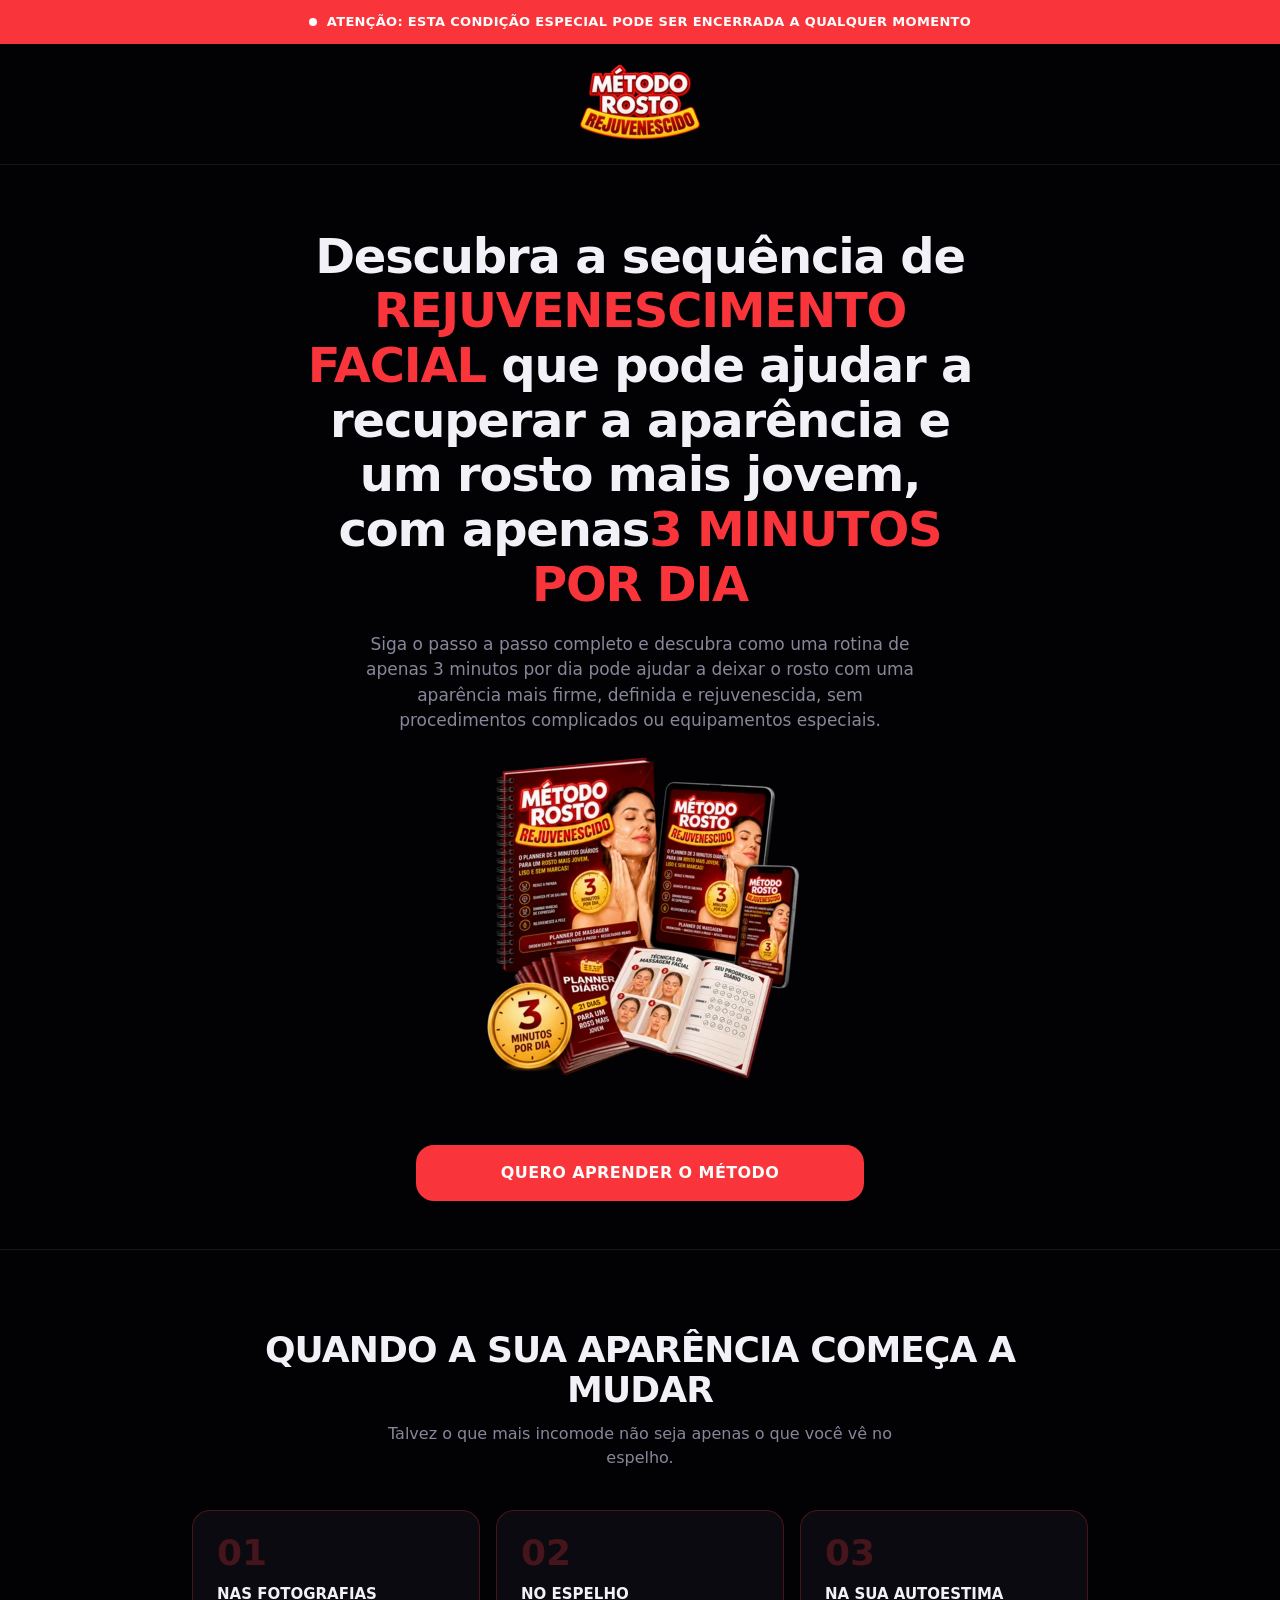
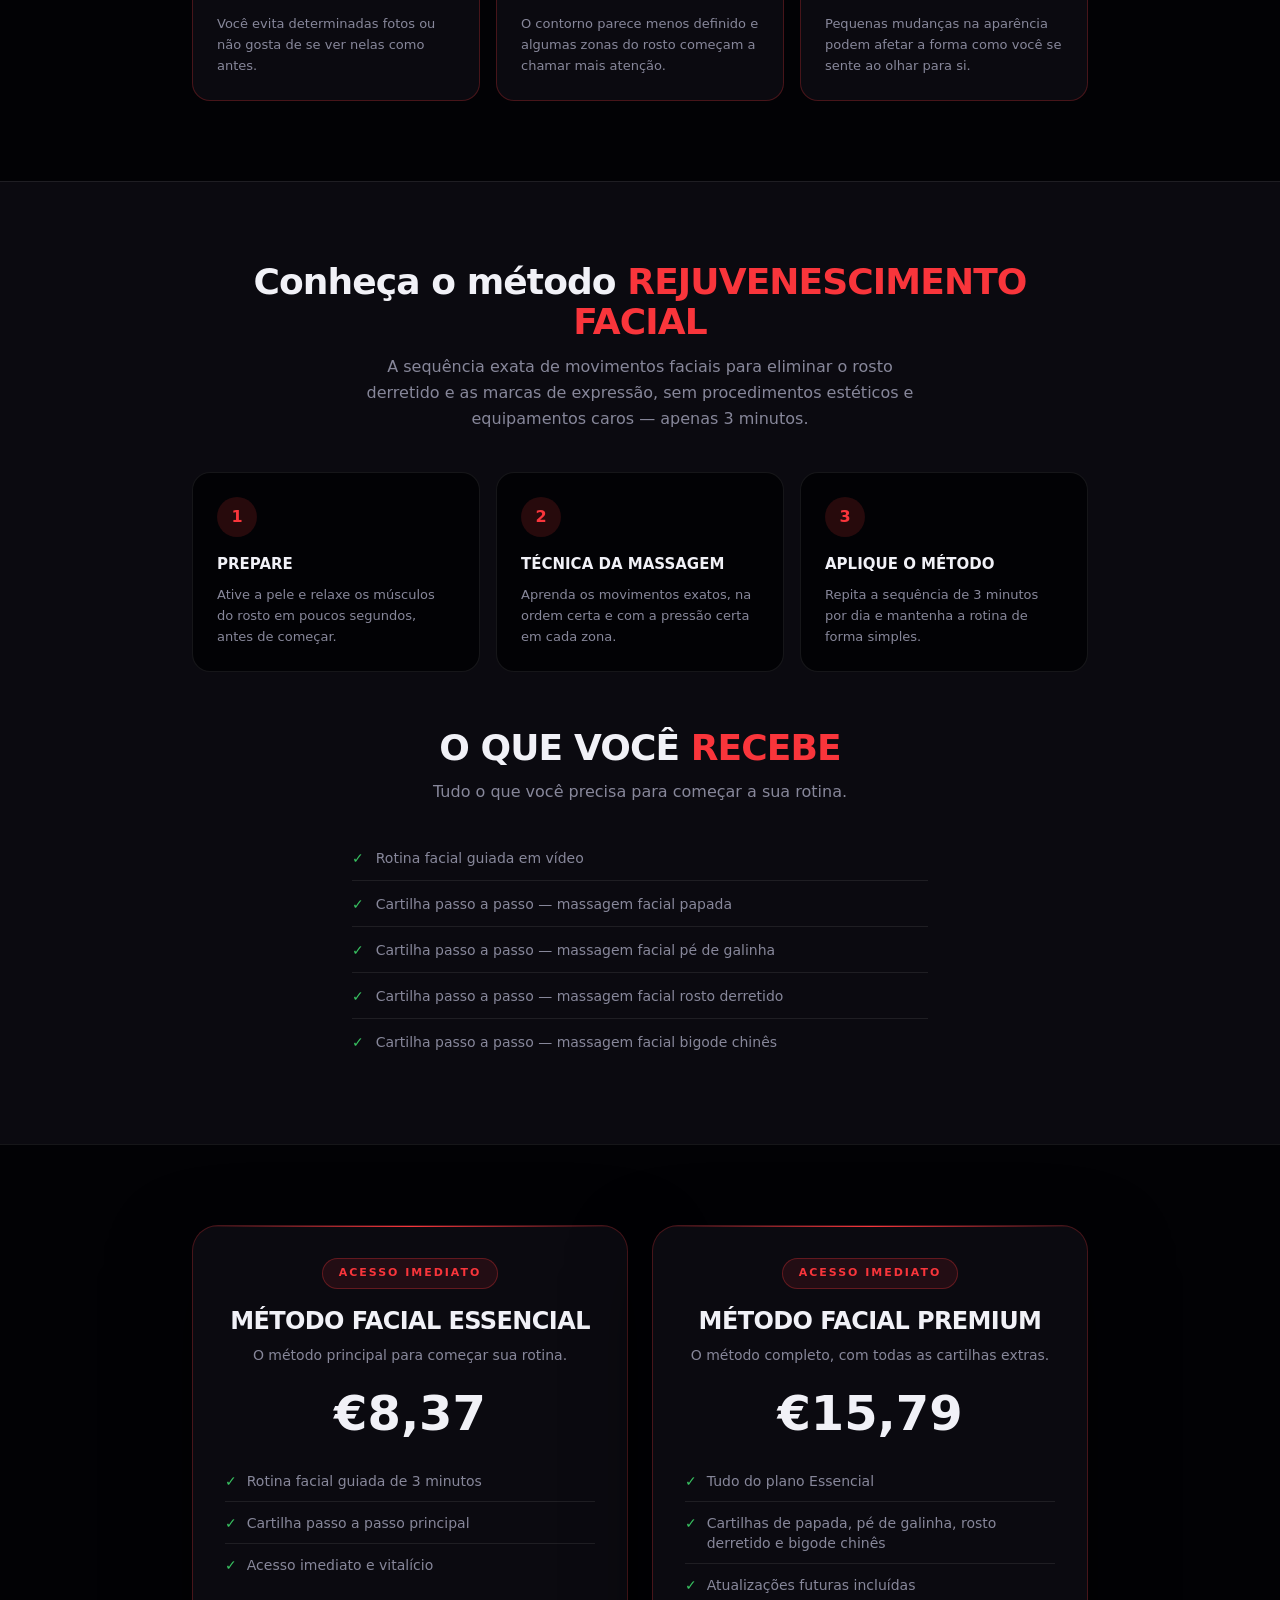
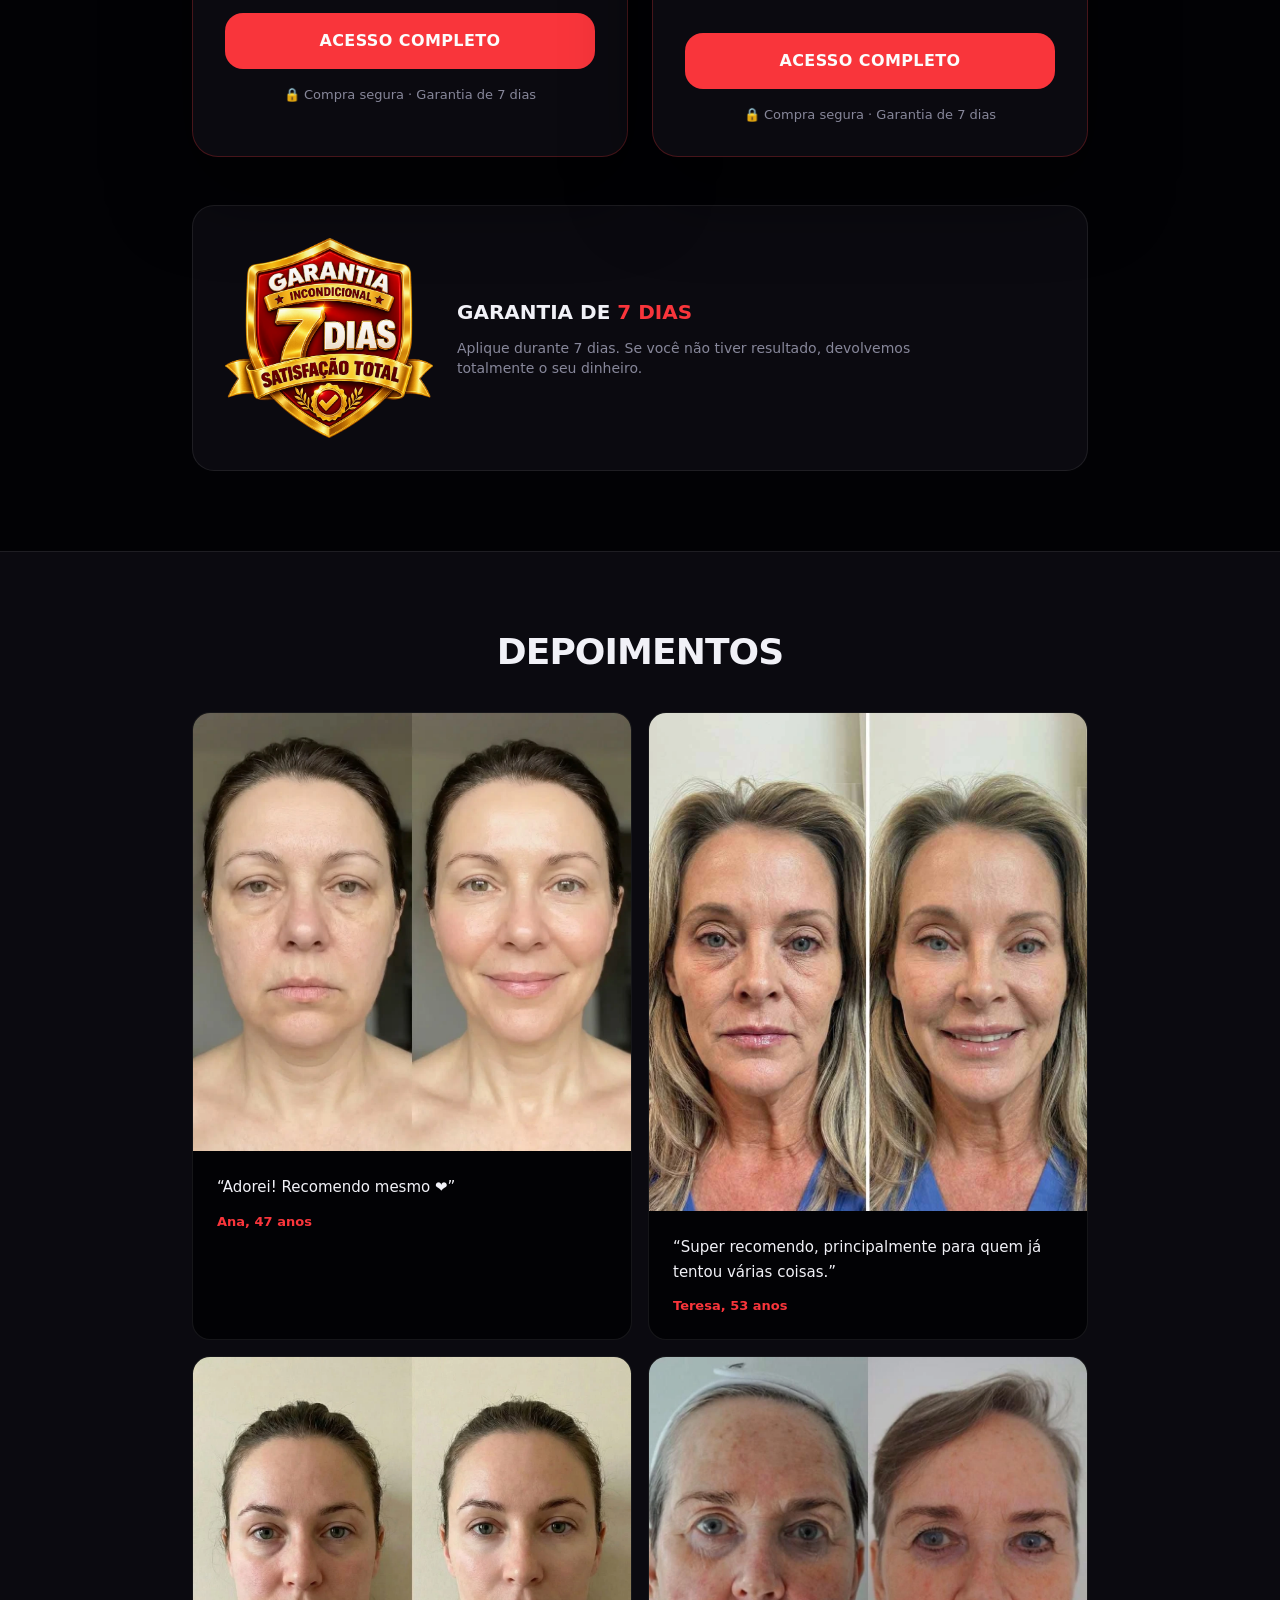
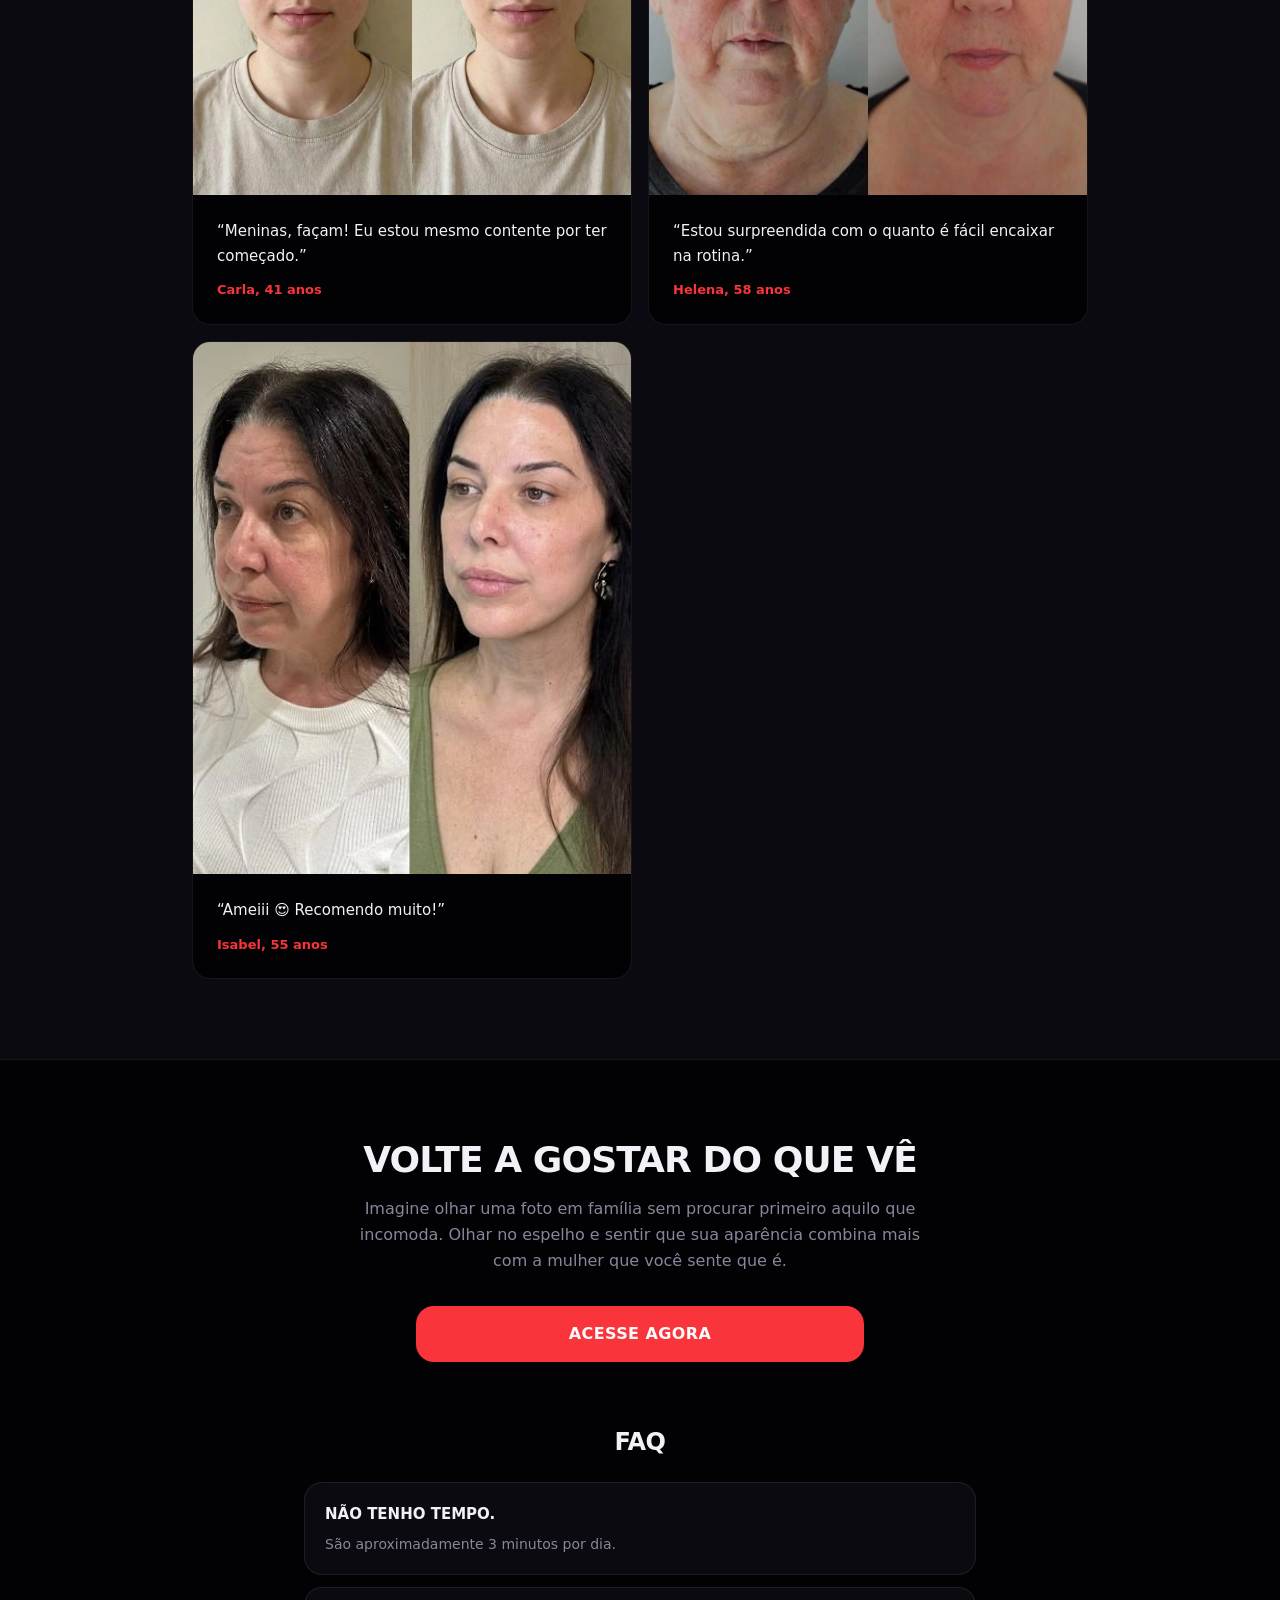
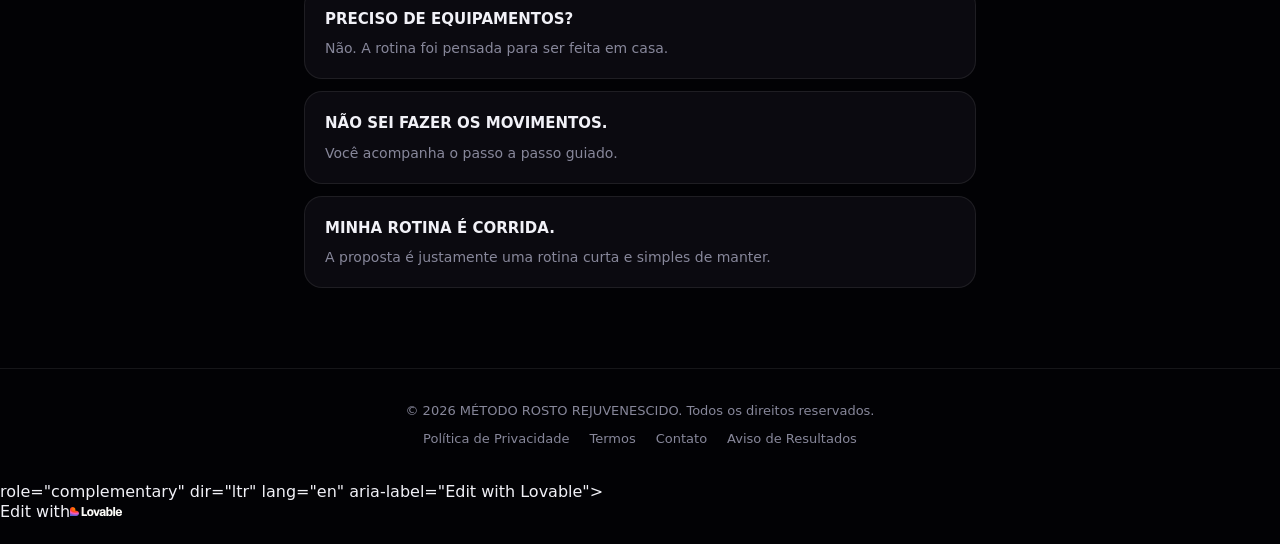
<file: saveweb2zip-com-metodorosto-lovable-app/index(1).html>
<!DOCTYPE html><html lang="pt-PT"><head>
<script type="text/javascript">
    (function(c,l,a,r,i,t,y){
        c[a]=c[a]||function(){(c[a].q=c[a].q||[]).push(arguments)};
        t=l.createElement(r);t.async=1;t.src="https://www.clarity.ms/tag/"+i;
        y=l.getElementsByTagName(r)[0];y.parentNode.insertBefore(t,y);
    })(window, document, "clarity", "script", "yf3fitrw5z");
</script>
<!-- End Google Tag Manager --><meta charset="utf-8">
<!-- Meta Pixel - MétodoRostoJovem -->
<script>
!function(f,b,e,v,n,t,s)
{if(f.fbq)return;n=f.fbq=function(){n.callMethod?
n.callMethod.apply(n,arguments):n.queue.push(arguments)};
if(!f._fbq)f._fbq=n;n.push=n;n.loaded=!0;n.version='2.0';
n.queue=[];t=b.createElement(e);t.async=!0;
t.src=v;s=b.getElementsByTagName(e)[0];
s.parentNode.insertBefore(t,s)}(window, document,'script',
'https://connect.facebook.net/en_US/fbevents.js');

fbq('init', '985013594550295');
fbq('track', 'PageView');
</script>

<noscript>
<img height="1" width="1" style="display:none"
src="https://www.facebook.com/tr?id=985013594550295&ev=PageView&noscript=1"/>
</noscript>
<!-- End Meta Pixel -->


<noscript><img height="1" width="1" style="display:none"
src="https://www.facebook.com/tr?id=985013594550295&ev=PageView&noscript=1"
/></noscript>
<meta name="viewport" content="width=device-width, initial-scale=1">
<link rel="preload" href="fonts/CameraPlainVariable.woff2" as="font" type="font/woff2" crossorigin>
<link rel="preload" href="images/5350560b-36fc-447f-9861-1e069c1ffee8.webp" as="image" type="image/webp" fetchpriority="high">
<style>
	@layer properties{@supports (((-webkit-hyphens:none)) and (not (margin-trim:inline))) or ((-moz-orient:inline) and (not (color:rgb(from red r g b)))){*,:before,:after,::backdrop{--tw-translate-x:0;--tw-translate-y:0;--tw-translate-z:0;--tw-rotate-x:initial;--tw-rotate-y:initial;--tw-rotate-z:initial;--tw-skew-x:initial;--tw-skew-y:initial;--tw-space-y-reverse:0;--tw-space-x-reverse:0;--tw-border-style:solid;--tw-gradient-position:initial;--tw-gradient-from:#0000;--tw-gradient-via:#0000;--tw-gradient-to:#0000;--tw-gradient-stops:initial;--tw-gradient-via-stops:initial;--tw-gradient-from-position:0%;--tw-gradient-via-position:50%;--tw-gradient-to-position:100%;--tw-leading:initial;--tw-font-weight:initial;--tw-tracking:initial;--tw-ordinal:initial;--tw-slashed-zero:initial;--tw-numeric-figure:initial;--tw-numeric-spacing:initial;--tw-numeric-fraction:initial;--tw-shadow:0 0 #0000;--tw-shadow-color:initial;--tw-shadow-alpha:100%;--tw-inset-shadow:0 0 #0000;--tw-inset-shadow-color:initial;--tw-inset-shadow-alpha:100%;--tw-ring-color:initial;--tw-ring-shadow:0 0 #0000;--tw-inset-ring-color:initial;--tw-inset-ring-shadow:0 0 #0000;--tw-ring-inset:initial;--tw-ring-offset-width:0px;--tw-ring-offset-color:#fff;--tw-ring-offset-shadow:0 0 #0000;--tw-outline-style:solid;--tw-duration:initial;--tw-ease:initial;--tw-content:"";--tw-blur:initial;--tw-brightness:initial;--tw-contrast:initial;--tw-grayscale:initial;--tw-hue-rotate:initial;--tw-invert:initial;--tw-opacity:initial;--tw-saturate:initial;--tw-sepia:initial;--tw-drop-shadow:initial;--tw-drop-shadow-color:initial;--tw-drop-shadow-alpha:100%;--tw-drop-shadow-size:initial;--tw-animation-delay:0s;--tw-animation-direction:normal;--tw-animation-duration:initial;--tw-animation-fill-mode:none;--tw-animation-iteration-count:1;--tw-enter-blur:0;--tw-enter-opacity:1;--tw-enter-rotate:0;--tw-enter-scale:1;--tw-enter-translate-x:0;--tw-enter-translate-y:0;--tw-exit-blur:0;--tw-exit-opacity:1;--tw-exit-rotate:0;--tw-exit-scale:1;--tw-exit-translate-x:0;--tw-exit-translate-y:0}}}@layer theme{:root,:host{--font-sans:ui-sans-serif, system-ui, sans-serif, "Apple Color Emoji", "Segoe UI Emoji", "Segoe UI Symbol", "Noto Color Emoji";--font-mono:ui-monospace, SFMono-Regular, Menlo, Monaco, Consolas, "Liberation Mono", "Courier New", monospace;--color-black:#000;--spacing:.25rem;--container-sm:24rem;--container-md:28rem;--container-lg:32rem;--container-xl:36rem;--container-2xl:42rem;--container-3xl:48rem;--container-4xl:56rem;--text-xs:.75rem;--text-xs--line-height:calc(1 / .75);--text-sm:.875rem;--text-sm--line-height:calc(1.25 / .875);--text-base:1rem;--text-base--line-height: 1.5 ;--text-lg:1.125rem;--text-lg--line-height:calc(1.75 / 1.125);--text-xl:1.25rem;--text-xl--line-height:calc(1.75 / 1.25);--text-2xl:1.5rem;--text-2xl--line-height:calc(2 / 1.5);--text-4xl:2.25rem;--text-4xl--line-height:calc(2.5 / 2.25);--text-5xl:3rem;--text-5xl--line-height:1;--text-7xl:4.5rem;--text-7xl--line-height:1;--font-weight-normal:400;--font-weight-medium:500;--font-weight-semibold:600;--font-weight-bold:700;--font-weight-extrabold:800;--font-weight-black:900;--tracking-tight:-.025em;--tracking-wide:.025em;--tracking-widest:.1em;--leading-relaxed:1.625;--ease-in-out:cubic-bezier(.4, 0, .2, 1);--animate-pulse:pulse 2s cubic-bezier(.4, 0, .6, 1) infinite;--aspect-video:16 / 9;--default-transition-duration:.15s;--default-transition-timing-function:cubic-bezier(.4, 0, .2, 1);--default-font-family:var(--font-sans);--default-mono-font-family:var(--font-mono);--color-background:var(--background);--color-foreground:var(--foreground);--color-border:var(--border)}}@layer base{*,:after,:before,::backdrop{box-sizing:border-box;border:0 solid;margin:0;padding:0}::file-selector-button{box-sizing:border-box;border:0 solid;margin:0;padding:0}html,:host{-webkit-text-size-adjust:100%;tab-size:4;line-height:1.5;font-family:var(--default-font-family,ui-sans-serif, system-ui, sans-serif, "Apple Color Emoji", "Segoe UI Emoji", "Segoe UI Symbol", "Noto Color Emoji");font-feature-settings:var(--default-font-feature-settings,normal);font-variation-settings:var(--default-font-variation-settings,normal);-webkit-tap-highlight-color:transparent}hr{height:0;color:inherit;border-top-width:1px}abbr:where([title]){-webkit-text-decoration:underline dotted;text-decoration:underline dotted}h1,h2,h3,h4,h5,h6{font-size:inherit;font-weight:inherit}a{color:inherit;-webkit-text-decoration:inherit;text-decoration:inherit}b,strong{font-weight:bolder}code,kbd,samp,pre{font-family:var(--default-mono-font-family,ui-monospace, SFMono-Regular, Menlo, Monaco, Consolas, "Liberation Mono", "Courier New", monospace);font-feature-settings:var(--default-mono-font-feature-settings,normal);font-variation-settings:var(--default-mono-font-variation-settings,normal);font-size:1em}small{font-size:80%}sub,sup{vertical-align:baseline;font-size:75%;line-height:0;position:relative}sub{bottom:-.25em}sup{top:-.5em}table{text-indent:0;border-color:inherit;border-collapse:collapse}:-moz-focusring{outline:auto}progress{vertical-align:baseline}summary{display:list-item}ol,ul,menu{list-style:none}img,svg,video,canvas,audio,iframe,embed,object{vertical-align:middle;display:block}img,video{max-width:100%;height:auto}button,input,select,optgroup,textarea{font:inherit;font-feature-settings:inherit;font-variation-settings:inherit;letter-spacing:inherit;color:inherit;opacity:1;background-color:#0000;border-radius:0}::file-selector-button{font:inherit;font-feature-settings:inherit;font-variation-settings:inherit;letter-spacing:inherit;color:inherit;opacity:1;background-color:#0000;border-radius:0}:where(select:is([multiple],[size])) optgroup{font-weight:bolder}:where(select:is([multiple],[size])) optgroup option{padding-inline-start:20px}::file-selector-button{margin-inline-end:4px}::placeholder{opacity:1}@supports (not ((-webkit-appearance:-apple-pay-button))) or (contain-intrinsic-size:1px){::placeholder{color:currentColor}@supports (color:color-mix(in lab,red,red)){::placeholder{color:color-mix(in oklab,currentcolor 50%,transparent)}}}textarea{resize:vertical}::-webkit-search-decoration{-webkit-appearance:none}::-webkit-date-and-time-value{min-height:1lh;text-align:inherit}::-webkit-datetime-edit{display:inline-flex}::-webkit-datetime-edit-fields-wrapper{padding:0}::-webkit-datetime-edit{padding-block:0}::-webkit-datetime-edit-year-field{padding-block:0}::-webkit-datetime-edit-month-field{padding-block:0}::-webkit-datetime-edit-day-field{padding-block:0}::-webkit-datetime-edit-hour-field{padding-block:0}::-webkit-datetime-edit-minute-field{padding-block:0}::-webkit-datetime-edit-second-field{padding-block:0}::-webkit-datetime-edit-millisecond-field{padding-block:0}::-webkit-datetime-edit-meridiem-field{padding-block:0}::-webkit-calendar-picker-indicator{line-height:1}:-moz-ui-invalid{box-shadow:none}button,input:where([type=button],[type=reset],[type=submit]){appearance:button}::file-selector-button{appearance:button}::-webkit-inner-spin-button{height:auto}::-webkit-outer-spin-button{height:auto}[hidden]:where(:not([hidden=until-found])){display:none!important}*{border-color:var(--color-border)}body{background-color:var(--color-background);color:var(--color-foreground)}}@layer components;@layer utilities{.pointer-events-none{pointer-events:none}.invisible{visibility:hidden}.sr-only{clip-path:inset(50%);white-space:nowrap;border-width:0;width:1px;height:1px;margin:-1px;padding:0;position:absolute;overflow:hidden}.absolute{position:absolute}.fixed{position:fixed}.relative{position:relative}.inset-0{inset:calc(var(--spacing) * 0)}.inset-x-0{inset-inline:calc(var(--spacing) * 0)}.inset-y-0{inset-block:calc(var(--spacing) * 0)}.start{inset-inline-start:var(--spacing)}.-top-12{top:calc(var(--spacing) * -12)}.top-0{top:calc(var(--spacing) * 0)}.top-1\.5{top:calc(var(--spacing) * 1.5)}.top-1\/2{top:50%}.top-3\.5{top:calc(var(--spacing) * 3.5)}.top-4{top:calc(var(--spacing) * 4)}.top-\[1px\]{top:1px}.top-\[50\%\]{top:50%}.top-\[60\%\]{top:60%}.top-full{top:100%}.-right-12{right:calc(var(--spacing) * -12)}.right-0{right:calc(var(--spacing) * 0)}.right-1{right:calc(var(--spacing) * 1)}.right-2{right:calc(var(--spacing) * 2)}.right-3{right:calc(var(--spacing) * 3)}.right-4{right:calc(var(--spacing) * 4)}.-bottom-12{bottom:calc(var(--spacing) * -12)}.bottom-0{bottom:calc(var(--spacing) * 0)}.-left-12{left:calc(var(--spacing) * -12)}.left-0{left:calc(var(--spacing) * 0)}.left-1\/2{left:50%}.left-2{left:calc(var(--spacing) * 2)}.left-\[50\%\]{left:50%}.z-10{z-index:10}.z-20{z-index:20}.z-50{z-index:50}.z-\[1\]{z-index:1}.container{width:100%}@media(min-width:40rem){.container{max-width:40rem}}@media(min-width:48rem){.container{max-width:48rem}}@media(min-width:64rem){.container{max-width:64rem}}@media(min-width:80rem){.container{max-width:80rem}}@media(min-width:96rem){.container{max-width:96rem}}.-mx-1{margin-inline:calc(var(--spacing) * -1)}.mx-2{margin-inline:calc(var(--spacing) * 2)}.mx-3\.5{margin-inline:calc(var(--spacing) * 3.5)}.mx-auto{margin-inline:auto}.my-0\.5{margin-block:calc(var(--spacing) * .5)}.my-1{margin-block:calc(var(--spacing) * 1)}.-mt-4{margin-top:calc(var(--spacing) * -4)}.mt-1\.5{margin-top:calc(var(--spacing) * 1.5)}.mt-2{margin-top:calc(var(--spacing) * 2)}.mt-3{margin-top:calc(var(--spacing) * 3)}.mt-4{margin-top:calc(var(--spacing) * 4)}.mt-5{margin-top:calc(var(--spacing) * 5)}.mt-6{margin-top:calc(var(--spacing) * 6)}.mt-7{margin-top:calc(var(--spacing) * 7)}.mt-8{margin-top:calc(var(--spacing) * 8)}.mt-9{margin-top:calc(var(--spacing) * 9)}.mt-10{margin-top:calc(var(--spacing) * 10)}.mt-12{margin-top:calc(var(--spacing) * 12)}.mt-14{margin-top:calc(var(--spacing) * 14)}.mt-16{margin-top:calc(var(--spacing) * 16)}.mt-24{margin-top:calc(var(--spacing) * 24)}.mt-auto{margin-top:auto}.mr-2{margin-right:calc(var(--spacing) * 2)}.mb-1{margin-bottom:calc(var(--spacing) * 1)}.-ml-4{margin-left:calc(var(--spacing) * -4)}.ml-1{margin-left:calc(var(--spacing) * 1)}.ml-auto{margin-left:auto}.block{display:block}.flex{display:flex}.grid{display:grid}.hidden{display:none}.inline{display:inline}.inline-flex{display:inline-flex}.table{display:table}.aspect-square{aspect-ratio:1}.aspect-video{aspect-ratio:var(--aspect-video)}.size-\(--cell-size\){width:var(--cell-size);height:var(--cell-size)}.size-4{width:calc(var(--spacing) * 4);height:calc(var(--spacing) * 4)}.h-\(--cell-size\){height:var(--cell-size)}.h-1\.5{height:calc(var(--spacing) * 1.5)}.h-2{height:calc(var(--spacing) * 2)}.h-2\.5{height:calc(var(--spacing) * 2.5)}.h-3{height:calc(var(--spacing) * 3)}.h-3\.5{height:calc(var(--spacing) * 3.5)}.h-4{height:calc(var(--spacing) * 4)}.h-5{height:calc(var(--spacing) * 5)}.h-7{height:calc(var(--spacing) * 7)}.h-8{height:calc(var(--spacing) * 8)}.h-9{height:calc(var(--spacing) * 9)}.h-10{height:calc(var(--spacing) * 10)}.h-12{height:calc(var(--spacing) * 12)}.h-\[1px\]{height:1px}.h-\[var\(--radix-navigation-menu-viewport-height\)\]{height:var(--radix-navigation-menu-viewport-height)}.h-\[var\(--radix-select-trigger-height\)\]{height:var(--radix-select-trigger-height)}.h-auto{height:auto}.h-full{height:100%}.h-px{height:1px}.h-svh{height:100svh}.max-h-\(--radix-context-menu-content-available-height\){max-height:var(--radix-context-menu-content-available-height)}.max-h-\(--radix-select-content-available-height\){max-height:var(--radix-select-content-available-height)}.max-h-\[300px\]{max-height:300px}.max-h-\[var\(--radix-dropdown-menu-content-available-height\)\]{max-height:var(--radix-dropdown-menu-content-available-height)}.min-h-0{min-height:calc(var(--spacing) * 0)}.min-h-\[60px\]{min-height:60px}.min-h-screen{min-height:100vh}.min-h-svh{min-height:100svh}.w-\(--cell-size\){width:var(--cell-size)}.w-\(--sidebar-width\){width:var(--sidebar-width)}.w-0{width:calc(var(--spacing) * 0)}.w-1{width:calc(var(--spacing) * 1)}.w-2{width:calc(var(--spacing) * 2)}.w-2\.5{width:calc(var(--spacing) * 2.5)}.w-3{width:calc(var(--spacing) * 3)}.w-3\.5{width:calc(var(--spacing) * 3.5)}.w-3\/4{width:75%}.w-4{width:calc(var(--spacing) * 4)}.w-5{width:calc(var(--spacing) * 5)}.w-7{width:calc(var(--spacing) * 7)}.w-8{width:calc(var(--spacing) * 8)}.w-9{width:calc(var(--spacing) * 9)}.w-10{width:calc(var(--spacing) * 10)}.w-40{width:calc(var(--spacing) * 40)}.w-64{width:calc(var(--spacing) * 64)}.w-72{width:calc(var(--spacing) * 72)}.w-\[1px\]{width:1px}.w-\[100px\]{width:100px}.w-auto{width:auto}.w-fit{width:fit-content}.w-full{width:100%}.w-max{width:max-content}.w-px{width:1px}.max-w-\(--skeleton-width\){max-width:var(--skeleton-width)}.max-w-2xl{max-width:var(--container-2xl)}.max-w-3xl{max-width:var(--container-3xl)}.max-w-4xl{max-width:var(--container-4xl)}.max-w-lg{max-width:var(--container-lg)}.max-w-max{max-width:max-content}.max-w-md{max-width:var(--container-md)}.max-w-xl{max-width:var(--container-xl)}.min-w-\(--cell-size\){min-width:var(--cell-size)}.min-w-0{min-width:calc(var(--spacing) * 0)}.min-w-5{min-width:calc(var(--spacing) * 5)}.min-w-8{min-width:calc(var(--spacing) * 8)}.min-w-9{min-width:calc(var(--spacing) * 9)}.min-w-10{min-width:calc(var(--spacing) * 10)}.min-w-\[8rem\]{min-width:8rem}.min-w-\[12rem\]{min-width:12rem}.min-w-\[var\(--radix-select-trigger-width\)\]{min-width:var(--radix-select-trigger-width)}.flex-1{flex:1}.shrink-0{flex-shrink:0}.grow{flex-grow:1}.grow-0{flex-grow:0}.basis-full{flex-basis:100%}.caption-bottom{caption-side:bottom}.border-collapse{border-collapse:collapse}.origin-\(--radix-context-menu-content-transform-origin\){transform-origin:var(--radix-context-menu-content-transform-origin)}.origin-\(--radix-dropdown-menu-content-transform-origin\){transform-origin:var(--radix-dropdown-menu-content-transform-origin)}.origin-\(--radix-hover-card-content-transform-origin\){transform-origin:var(--radix-hover-card-content-transform-origin)}.origin-\(--radix-menubar-content-transform-origin\){transform-origin:var(--radix-menubar-content-transform-origin)}.origin-\(--radix-popover-content-transform-origin\){transform-origin:var(--radix-popover-content-transform-origin)}.origin-\(--radix-select-content-transform-origin\){transform-origin:var(--radix-select-content-transform-origin)}.origin-\(--radix-tooltip-content-transform-origin\){transform-origin:var(--radix-tooltip-content-transform-origin)}.-translate-x-1\/2{--tw-translate-x: -50% ;translate:var(--tw-translate-x) var(--tw-translate-y)}.-translate-x-px{--tw-translate-x:-1px;translate:var(--tw-translate-x) var(--tw-translate-y)}.translate-x-\[-50\%\]{--tw-translate-x:-50%;translate:var(--tw-translate-x) var(--tw-translate-y)}.translate-x-px{--tw-translate-x:1px;translate:var(--tw-translate-x) var(--tw-translate-y)}.-translate-y-1\/2{--tw-translate-y: -50% ;translate:var(--tw-translate-x) var(--tw-translate-y)}.translate-y-\[-50\%\]{--tw-translate-y:-50%;translate:var(--tw-translate-x) var(--tw-translate-y)}.rotate-45{rotate:45deg}.rotate-90{rotate:90deg}.transform{transform:var(--tw-rotate-x,) var(--tw-rotate-y,) var(--tw-rotate-z,) var(--tw-skew-x,) var(--tw-skew-y,)}.animate-caret-blink{animation:1.25s ease-out infinite caret-blink}.animate-in{animation:enter var(--tw-animation-duration,var(--tw-duration,.15s))var(--tw-ease,ease)var(--tw-animation-delay,0s)var(--tw-animation-iteration-count,1)var(--tw-animation-direction,normal)var(--tw-animation-fill-mode,none)}.animate-pulse{animation:var(--animate-pulse)}.cursor-default{cursor:default}.cursor-pointer{cursor:pointer}.touch-none{touch-action:none}.scroll-mt-6{scroll-margin-top:calc(var(--spacing) * 6)}.list-none{list-style-type:none}.grid-cols-1{grid-template-columns:repeat(1,minmax(0,1fr))}.flex-col{flex-direction:column}.flex-col-reverse{flex-direction:column-reverse}.flex-row{flex-direction:row}.flex-wrap{flex-wrap:wrap}.place-content-center{place-content:center}.items-center{align-items:center}.items-end{align-items:flex-end}.items-start{align-items:flex-start}.items-stretch{align-items:stretch}.justify-between{justify-content:space-between}.justify-center{justify-content:center}.gap-1{gap:calc(var(--spacing) * 1)}.gap-1\.5{gap:calc(var(--spacing) * 1.5)}.gap-2{gap:calc(var(--spacing) * 2)}.gap-2\.5{gap:calc(var(--spacing) * 2.5)}.gap-3{gap:calc(var(--spacing) * 3)}.gap-4{gap:calc(var(--spacing) * 4)}.gap-6{gap:calc(var(--spacing) * 6)}:where(.space-y-1\.5>:not(:last-child)){--tw-space-y-reverse:0;margin-block-start:calc(calc(var(--spacing) * 1.5) * var(--tw-space-y-reverse));margin-block-end:calc(calc(var(--spacing) * 1.5) * calc(1 - var(--tw-space-y-reverse)))}:where(.space-y-2>:not(:last-child)){--tw-space-y-reverse:0;margin-block-start:calc(calc(var(--spacing) * 2) * var(--tw-space-y-reverse));margin-block-end:calc(calc(var(--spacing) * 2) * calc(1 - var(--tw-space-y-reverse)))}:where(.space-y-3>:not(:last-child)){--tw-space-y-reverse:0;margin-block-start:calc(calc(var(--spacing) * 3) * var(--tw-space-y-reverse));margin-block-end:calc(calc(var(--spacing) * 3) * calc(1 - var(--tw-space-y-reverse)))}:where(.space-y-px>:not(:last-child)){--tw-space-y-reverse:0;margin-block-start:calc(1px * var(--tw-space-y-reverse));margin-block-end:calc(1px * calc(1 - var(--tw-space-y-reverse)))}.gap-x-5{column-gap:calc(var(--spacing) * 5)}:where(.space-x-1>:not(:last-child)){--tw-space-x-reverse:0;margin-inline-start:calc(calc(var(--spacing) * 1) * var(--tw-space-x-reverse));margin-inline-end:calc(calc(var(--spacing) * 1) * calc(1 - var(--tw-space-x-reverse)))}.gap-y-1{row-gap:calc(var(--spacing) * 1)}.overflow-auto{overflow:auto}.overflow-hidden{overflow:hidden}.overflow-x-hidden{overflow-x:hidden}.overflow-y-auto{overflow-y:auto}.rounded-2xl{border-radius:calc(var(--radius) + 8px)}.rounded-3xl{border-radius:calc(var(--radius) + 12px)}.rounded-\[2px\]{border-radius:2px}.rounded-\[inherit\]{border-radius:inherit}.rounded-full{border-radius:3.40282e38px}.rounded-lg{border-radius:var(--radius)}.rounded-md{border-radius:calc(var(--radius) - 2px)}.rounded-none{border-radius:0}.rounded-sm{border-radius:calc(var(--radius) - 4px)}.rounded-xl{border-radius:calc(var(--radius) + 4px)}.rounded-t-\[10px\]{border-top-left-radius:10px;border-top-right-radius:10px}.rounded-l-md{border-top-left-radius:calc(var(--radius) - 2px);border-bottom-left-radius:calc(var(--radius) - 2px)}.rounded-tl-sm{border-top-left-radius:calc(var(--radius) - 4px)}.rounded-r-md{border-top-right-radius:calc(var(--radius) - 2px);border-bottom-right-radius:calc(var(--radius) - 2px)}.border{border-style:var(--tw-border-style);border-width:1px}.border-2{border-style:var(--tw-border-style);border-width:2px}.border-\[1\.5px\]{border-style:var(--tw-border-style);border-width:1.5px}.border-y{border-block-style:var(--tw-border-style);border-block-width:1px}.border-t{border-top-style:var(--tw-border-style);border-top-width:1px}.border-r{border-right-style:var(--tw-border-style);border-right-width:1px}.border-b{border-bottom-style:var(--tw-border-style);border-bottom-width:1px}.border-l{border-left-style:var(--tw-border-style);border-left-width:1px}.border-dashed{--tw-border-style:dashed;border-style:dashed}.border-\(--color-border\){border-color:var(--color-border)}.border-border,.border-border\/50{border-color:var(--border)}@supports (color:color-mix(in lab,red,red)){.border-border\/50{border-color:color-mix(in oklab,var(--border) 50%,transparent)}}.border-destructive\/50{border-color:var(--destructive)}@supports (color:color-mix(in lab,red,red)){.border-destructive\/50{border-color:color-mix(in oklab,var(--destructive) 50%,transparent)}}.border-input{border-color:var(--input)}.border-primary,.border-primary\/25{border-color:var(--primary)}@supports (color:color-mix(in lab,red,red)){.border-primary\/25{border-color:color-mix(in oklab,var(--primary) 25%,transparent)}}.border-primary\/30{border-color:var(--primary)}@supports (color:color-mix(in lab,red,red)){.border-primary\/30{border-color:color-mix(in oklab,var(--primary) 30%,transparent)}}.border-primary\/50{border-color:var(--primary)}@supports (color:color-mix(in lab,red,red)){.border-primary\/50{border-color:color-mix(in oklab,var(--primary) 50%,transparent)}}.border-sidebar-border{border-color:var(--sidebar-border)}.border-transparent{border-color:#0000}.border-t-transparent{border-top-color:#0000}.border-l-transparent{border-left-color:#0000}.bg-\(--color-bg\){background-color:var(--color-bg)}.bg-accent{background-color:var(--accent)}.bg-background{background-color:var(--background)}.bg-black\/80{background-color:#000c}@supports (color:color-mix(in lab,red,red)){.bg-black\/80{background-color:color-mix(in oklab,var(--color-black) 80%,transparent)}}.bg-border{background-color:var(--border)}.bg-card{background-color:var(--card)}.bg-destructive{background-color:var(--destructive)}.bg-foreground{background-color:var(--foreground)}.bg-muted,.bg-muted\/50{background-color:var(--muted)}@supports (color:color-mix(in lab,red,red)){.bg-muted\/50{background-color:color-mix(in oklab,var(--muted) 50%,transparent)}}.bg-popover{background-color:var(--popover)}.bg-primary{background-color:var(--primary)}.bg-primary-foreground{background-color:var(--primary-foreground)}.bg-primary\/10{background-color:var(--primary)}@supports (color:color-mix(in lab,red,red)){.bg-primary\/10{background-color:color-mix(in oklab,var(--primary) 10%,transparent)}}.bg-primary\/15{background-color:var(--primary)}@supports (color:color-mix(in lab,red,red)){.bg-primary\/15{background-color:color-mix(in oklab,var(--primary) 15%,transparent)}}.bg-primary\/20{background-color:var(--primary)}@supports (color:color-mix(in lab,red,red)){.bg-primary\/20{background-color:color-mix(in oklab,var(--primary) 20%,transparent)}}.bg-secondary{background-color:var(--secondary)}.bg-sidebar{background-color:var(--sidebar)}.bg-sidebar-border{background-color:var(--sidebar-border)}.bg-transparent{background-color:#0000}.bg-gradient-to-r{--tw-gradient-position:to right in oklab;background-image:linear-gradient(var(--tw-gradient-stops))}.from-transparent{--tw-gradient-from:transparent;--tw-gradient-stops:var(--tw-gradient-via-stops,var(--tw-gradient-position), var(--tw-gradient-from) var(--tw-gradient-from-position), var(--tw-gradient-to) var(--tw-gradient-to-position))}.via-primary{--tw-gradient-via:var(--primary);--tw-gradient-via-stops:var(--tw-gradient-position), var(--tw-gradient-from) var(--tw-gradient-from-position), var(--tw-gradient-via) var(--tw-gradient-via-position), var(--tw-gradient-to) var(--tw-gradient-to-position);--tw-gradient-stops:var(--tw-gradient-via-stops)}.to-transparent{--tw-gradient-to:transparent;--tw-gradient-stops:var(--tw-gradient-via-stops,var(--tw-gradient-position), var(--tw-gradient-from) var(--tw-gradient-from-position), var(--tw-gradient-to) var(--tw-gradient-to-position))}.fill-current{fill:currentColor}.fill-primary{fill:var(--primary)}.object-cover{object-fit:cover}.p-0{padding:calc(var(--spacing) * 0)}.p-1{padding:calc(var(--spacing) * 1)}.p-2{padding:calc(var(--spacing) * 2)}.p-3{padding:calc(var(--spacing) * 3)}.p-4{padding:calc(var(--spacing) * 4)}.p-5{padding:calc(var(--spacing) * 5)}.p-6{padding:calc(var(--spacing) * 6)}.p-8{padding:calc(var(--spacing) * 8)}.p-\[1px\]{padding:1px}.px-\(--cell-size\){padding-inline:var(--cell-size)}.px-1{padding-inline:calc(var(--spacing) * 1)}.px-1\.5{padding-inline:calc(var(--spacing) * 1.5)}.px-2{padding-inline:calc(var(--spacing) * 2)}.px-2\.5{padding-inline:calc(var(--spacing) * 2.5)}.px-3{padding-inline:calc(var(--spacing) * 3)}.px-4{padding-inline:calc(var(--spacing) * 4)}.px-6{padding-inline:calc(var(--spacing) * 6)}.px-8{padding-inline:calc(var(--spacing) * 8)}.py-0\.5{padding-block:calc(var(--spacing) * .5)}.py-1{padding-block:calc(var(--spacing) * 1)}.py-1\.5{padding-block:calc(var(--spacing) * 1.5)}.py-2{padding-block:calc(var(--spacing) * 2)}.py-2\.5{padding-block:calc(var(--spacing) * 2.5)}.py-3{padding-block:calc(var(--spacing) * 3)}.py-4{padding-block:calc(var(--spacing) * 4)}.py-5{padding-block:calc(var(--spacing) * 5)}.py-6{padding-block:calc(var(--spacing) * 6)}.py-8{padding-block:calc(var(--spacing) * 8)}.py-16{padding-block:calc(var(--spacing) * 16)}.pt-0{padding-top:calc(var(--spacing) * 0)}.pt-3{padding-top:calc(var(--spacing) * 3)}.pt-4{padding-top:calc(var(--spacing) * 4)}.pt-14{padding-top:calc(var(--spacing) * 14)}.pr-1{padding-right:calc(var(--spacing) * 1)}.pr-2{padding-right:calc(var(--spacing) * 2)}.pr-2\.5{padding-right:calc(var(--spacing) * 2.5)}.pr-8{padding-right:calc(var(--spacing) * 8)}.pb-3{padding-bottom:calc(var(--spacing) * 3)}.pb-4{padding-bottom:calc(var(--spacing) * 4)}.pb-12{padding-bottom:calc(var(--spacing) * 12)}.pl-2{padding-left:calc(var(--spacing) * 2)}.pl-2\.5{padding-left:calc(var(--spacing) * 2.5)}.pl-4{padding-left:calc(var(--spacing) * 4)}.pl-8{padding-left:calc(var(--spacing) * 8)}.text-center{text-align:center}.text-left{text-align:left}.align-middle{vertical-align:middle}.font-mono{font-family:var(--font-mono)}.text-2xl{font-size:var(--text-2xl);line-height:var(--tw-leading,var(--text-2xl--line-height))}.text-4xl{font-size:var(--text-4xl);line-height:var(--tw-leading,var(--text-4xl--line-height))}.text-5xl{font-size:var(--text-5xl);line-height:var(--tw-leading,var(--text-5xl--line-height))}.text-7xl{font-size:var(--text-7xl);line-height:var(--tw-leading,var(--text-7xl--line-height))}.text-base{font-size:var(--text-base);line-height:var(--tw-leading,var(--text-base--line-height))}.text-lg{font-size:var(--text-lg);line-height:var(--tw-leading,var(--text-lg--line-height))}.text-sm{font-size:var(--text-sm);line-height:var(--tw-leading,var(--text-sm--line-height))}.text-xl{font-size:var(--text-xl);line-height:var(--tw-leading,var(--text-xl--line-height))}.text-xs{font-size:var(--text-xs);line-height:var(--tw-leading,var(--text-xs--line-height))}.text-\[0\.8rem\]{font-size:.8rem}.text-\[11px\]{font-size:11px}.text-\[13px\]{font-size:13px}.text-\[15px\]{font-size:15px}.text-\[28px\]{font-size:28px}.leading-\[1\.14\]{--tw-leading:1.14;line-height:1.14}.leading-none{--tw-leading:1;line-height:1}.leading-relaxed{--tw-leading:var(--leading-relaxed);line-height:var(--leading-relaxed)}.font-black{--tw-font-weight:var(--font-weight-black);font-weight:var(--font-weight-black)}.font-bold{--tw-font-weight:var(--font-weight-bold);font-weight:var(--font-weight-bold)}.font-extrabold{--tw-font-weight:var(--font-weight-extrabold);font-weight:var(--font-weight-extrabold)}.font-medium{--tw-font-weight:var(--font-weight-medium);font-weight:var(--font-weight-medium)}.font-normal{--tw-font-weight:var(--font-weight-normal);font-weight:var(--font-weight-normal)}.font-semibold{--tw-font-weight:var(--font-weight-semibold);font-weight:var(--font-weight-semibold)}.tracking-\[0\.18em\]{--tw-tracking:.18em;letter-spacing:.18em}.tracking-tight{--tw-tracking:var(--tracking-tight);letter-spacing:var(--tracking-tight)}.tracking-wide{--tw-tracking:var(--tracking-wide);letter-spacing:var(--tracking-wide)}.tracking-widest{--tw-tracking:var(--tracking-widest);letter-spacing:var(--tracking-widest)}.break-words{overflow-wrap:break-word}.whitespace-nowrap{white-space:nowrap}.text-accent-foreground{color:var(--accent-foreground)}.text-card-foreground{color:var(--card-foreground)}.text-current{color:currentColor}.text-destructive{color:var(--destructive)}.text-destructive-foreground{color:var(--destructive-foreground)}.text-foreground{color:var(--foreground)}.text-muted-foreground{color:var(--muted-foreground)}.text-popover-foreground{color:var(--popover-foreground)}.text-primary{color:var(--primary)}.text-primary-foreground{color:var(--primary-foreground)}.text-primary\/25{color:var(--primary)}@supports (color:color-mix(in lab,red,red)){.text-primary\/25{color:color-mix(in oklab,var(--primary) 25%,transparent)}}.text-secondary-foreground{color:var(--secondary-foreground)}.text-sidebar-foreground,.text-sidebar-foreground\/70{color:var(--sidebar-foreground)}@supports (color:color-mix(in lab,red,red)){.text-sidebar-foreground\/70{color:color-mix(in oklab,var(--sidebar-foreground) 70%,transparent)}}.text-success{color:var(--success)}.uppercase{text-transform:uppercase}.tabular-nums{--tw-numeric-spacing:tabular-nums;font-variant-numeric:var(--tw-ordinal,) var(--tw-slashed-zero,) var(--tw-numeric-figure,) var(--tw-numeric-spacing,) var(--tw-numeric-fraction,)}.underline-offset-4{text-underline-offset:4px}.antialiased{-webkit-font-smoothing:antialiased;-moz-osx-font-smoothing:grayscale}.opacity-0{opacity:0}.opacity-50{opacity:.5}.opacity-60{opacity:.6}.opacity-70{opacity:.7}.shadow{--tw-shadow:0 1px 3px 0 var(--tw-shadow-color,#0000001a), 0 1px 2px -1px var(--tw-shadow-color,#0000001a);box-shadow:var(--tw-inset-shadow),var(--tw-inset-ring-shadow),var(--tw-ring-offset-shadow),var(--tw-ring-shadow),var(--tw-shadow)}.shadow-\[0_0_0_1px_var\(--sidebar-border\)\]{--tw-shadow:0 0 0 1px var(--tw-shadow-color,var(--sidebar-border));box-shadow:var(--tw-inset-shadow),var(--tw-inset-ring-shadow),var(--tw-ring-offset-shadow),var(--tw-ring-shadow),var(--tw-shadow)}.shadow-\[0_32px_80px_hsl\(0_0\%_0\%\/0\.5\)\]{--tw-shadow:0 32px 80px var(--tw-shadow-color,#00000080);box-shadow:var(--tw-inset-shadow),var(--tw-inset-ring-shadow),var(--tw-ring-offset-shadow),var(--tw-ring-shadow),var(--tw-shadow)}.shadow-lg{--tw-shadow:0 10px 15px -3px var(--tw-shadow-color,#0000001a), 0 4px 6px -4px var(--tw-shadow-color,#0000001a);box-shadow:var(--tw-inset-shadow),var(--tw-inset-ring-shadow),var(--tw-ring-offset-shadow),var(--tw-ring-shadow),var(--tw-shadow)}.shadow-md{--tw-shadow:0 4px 6px -1px var(--tw-shadow-color,#0000001a), 0 2px 4px -2px var(--tw-shadow-color,#0000001a);box-shadow:var(--tw-inset-shadow),var(--tw-inset-ring-shadow),var(--tw-ring-offset-shadow),var(--tw-ring-shadow),var(--tw-shadow)}.shadow-none{--tw-shadow:0 0 #0000;box-shadow:var(--tw-inset-shadow),var(--tw-inset-ring-shadow),var(--tw-ring-offset-shadow),var(--tw-ring-shadow),var(--tw-shadow)}.shadow-sm{--tw-shadow:0 1px 3px 0 var(--tw-shadow-color,#0000001a), 0 1px 2px -1px var(--tw-shadow-color,#0000001a);box-shadow:var(--tw-inset-shadow),var(--tw-inset-ring-shadow),var(--tw-ring-offset-shadow),var(--tw-ring-shadow),var(--tw-shadow)}.shadow-xl{--tw-shadow:0 20px 25px -5px var(--tw-shadow-color,#0000001a), 0 8px 10px -6px var(--tw-shadow-color,#0000001a);box-shadow:var(--tw-inset-shadow),var(--tw-inset-ring-shadow),var(--tw-ring-offset-shadow),var(--tw-ring-shadow),var(--tw-shadow)}.shadow-xs{--tw-shadow:0 1px 2px 0 var(--tw-shadow-color,#0000000d);box-shadow:var(--tw-inset-shadow),var(--tw-inset-ring-shadow),var(--tw-ring-offset-shadow),var(--tw-ring-shadow),var(--tw-shadow)}.ring-0{--tw-ring-shadow:var(--tw-ring-inset,) 0 0 0 calc(0px + var(--tw-ring-offset-width)) var(--tw-ring-color,currentcolor);box-shadow:var(--tw-inset-shadow),var(--tw-inset-ring-shadow),var(--tw-ring-offset-shadow),var(--tw-ring-shadow),var(--tw-shadow)}.ring-1{--tw-ring-shadow:var(--tw-ring-inset,) 0 0 0 calc(1px + var(--tw-ring-offset-width)) var(--tw-ring-color,currentcolor);box-shadow:var(--tw-inset-shadow),var(--tw-inset-ring-shadow),var(--tw-ring-offset-shadow),var(--tw-ring-shadow),var(--tw-shadow)}.ring-ring{--tw-ring-color:var(--ring)}.ring-sidebar-ring{--tw-ring-color:var(--sidebar-ring)}.ring-offset-background{--tw-ring-offset-color:var(--background)}.outline{outline-style:var(--tw-outline-style);outline-width:1px}.transition{transition-property:color,background-color,border-color,outline-color,text-decoration-color,fill,stroke,--tw-gradient-from,--tw-gradient-via,--tw-gradient-to,opacity,box-shadow,transform,translate,scale,rotate,filter,-webkit-backdrop-filter,backdrop-filter,display,content-visibility,overlay,pointer-events;transition-timing-function:var(--tw-ease,var(--default-transition-timing-function));transition-duration:var(--tw-duration,var(--default-transition-duration))}.transition-\[left\,right\,width\]{transition-property:left,right,width;transition-timing-function:var(--tw-ease,var(--default-transition-timing-function));transition-duration:var(--tw-duration,var(--default-transition-duration))}.transition-\[margin\,opacity\]{transition-property:margin,opacity;transition-timing-function:var(--tw-ease,var(--default-transition-timing-function));transition-duration:var(--tw-duration,var(--default-transition-duration))}.transition-\[width\,height\,padding\]{transition-property:width,height,padding;transition-timing-function:var(--tw-ease,var(--default-transition-timing-function));transition-duration:var(--tw-duration,var(--default-transition-duration))}.transition-\[width\]{transition-property:width;transition-timing-function:var(--tw-ease,var(--default-transition-timing-function));transition-duration:var(--tw-duration,var(--default-transition-duration))}.transition-all{transition-property:all;transition-timing-function:var(--tw-ease,var(--default-transition-timing-function));transition-duration:var(--tw-duration,var(--default-transition-duration))}.transition-colors{transition-property:color,background-color,border-color,outline-color,text-decoration-color,fill,stroke,--tw-gradient-from,--tw-gradient-via,--tw-gradient-to;transition-timing-function:var(--tw-ease,var(--default-transition-timing-function));transition-duration:var(--tw-duration,var(--default-transition-duration))}.transition-opacity{transition-property:opacity;transition-timing-function:var(--tw-ease,var(--default-transition-timing-function));transition-duration:var(--tw-duration,var(--default-transition-duration))}.transition-transform{transition-property:transform,translate,scale,rotate;transition-timing-function:var(--tw-ease,var(--default-transition-timing-function));transition-duration:var(--tw-duration,var(--default-transition-duration))}.duration-200{--tw-duration:.2s;transition-duration:.2s}.duration-300{--tw-duration:.3s;transition-duration:.3s}.duration-1000{--tw-duration:1s;transition-duration:1s}.ease-in-out{--tw-ease:var(--ease-in-out);transition-timing-function:var(--ease-in-out)}.ease-linear{--tw-ease:linear;transition-timing-function:linear}.fade-in-0{--tw-enter-opacity:0}.outline-none{--tw-outline-style:none;outline-style:none}.select-none{-webkit-user-select:none;user-select:none}.zoom-in-95{--tw-enter-scale:.95}.\[--cell-size\:2rem\]{--cell-size:2rem}.group-focus-within\/menu-item\:opacity-100:is(:where(.group\/menu-item):focus-within *){opacity:1}@media(hover:hover){.group-hover\/menu-item\:opacity-100:is(:where(.group\/menu-item):hover *){opacity:1}}.group-has-\[\[data-sidebar\=menu-action\]\]\/menu-item\:pr-8:is(:where(.group\/menu-item):has([data-sidebar=menu-action]) *){padding-right:calc(var(--spacing) * 8)}.group-data-\[collapsible\=icon\]\:-mt-8:is(:where(.group)[data-collapsible=icon] *){margin-top:calc(var(--spacing) * -8)}.group-data-\[collapsible\=icon\]\:hidden:is(:where(.group)[data-collapsible=icon] *){display:none}.group-data-\[collapsible\=icon\]\:\!size-8:is(:where(.group)[data-collapsible=icon] *){width:calc(var(--spacing) * 8)!important;height:calc(var(--spacing) * 8)!important}.group-data-\[collapsible\=icon\]\:w-\(--sidebar-width-icon\):is(:where(.group)[data-collapsible=icon] *){width:var(--sidebar-width-icon)}.group-data-\[collapsible\=icon\]\:w-\[calc\(var\(--sidebar-width-icon\)_\+_theme\(spacing\.4\)\)\]:is(:where(.group)[data-collapsible=icon] *){width:calc(var(--sidebar-width-icon) + 1rem)}.group-data-\[collapsible\=icon\]\:w-\[calc\(var\(--sidebar-width-icon\)_\+_theme\(spacing\.4\)_\+2px\)\]:is(:where(.group)[data-collapsible=icon] *){width:calc(var(--sidebar-width-icon) + 1rem + 2px)}.group-data-\[collapsible\=icon\]\:overflow-hidden:is(:where(.group)[data-collapsible=icon] *){overflow:hidden}.group-data-\[collapsible\=icon\]\:\!p-0:is(:where(.group)[data-collapsible=icon] *){padding:calc(var(--spacing) * 0)!important}.group-data-\[collapsible\=icon\]\:\!p-2:is(:where(.group)[data-collapsible=icon] *){padding:calc(var(--spacing) * 2)!important}.group-data-\[collapsible\=icon\]\:opacity-0:is(:where(.group)[data-collapsible=icon] *){opacity:0}.group-data-\[collapsible\=offcanvas\]\:right-\[calc\(var\(--sidebar-width\)\*-1\)\]:is(:where(.group)[data-collapsible=offcanvas] *){right:calc(var(--sidebar-width) * -1)}.group-data-\[collapsible\=offcanvas\]\:left-\[calc\(var\(--sidebar-width\)\*-1\)\]:is(:where(.group)[data-collapsible=offcanvas] *){left:calc(var(--sidebar-width) * -1)}.group-data-\[collapsible\=offcanvas\]\:w-0:is(:where(.group)[data-collapsible=offcanvas] *){width:calc(var(--spacing) * 0)}.group-data-\[collapsible\=offcanvas\]\:translate-x-0:is(:where(.group)[data-collapsible=offcanvas] *){--tw-translate-x:calc(var(--spacing) * 0);translate:var(--tw-translate-x) var(--tw-translate-y)}.group-data-\[focused\=true\]\/day\:relative:is(:where(.group\/day)[data-focused=true] *){position:relative}.group-data-\[focused\=true\]\/day\:z-10:is(:where(.group\/day)[data-focused=true] *){z-index:10}.group-data-\[focused\=true\]\/day\:border-ring:is(:where(.group\/day)[data-focused=true] *){border-color:var(--ring)}.group-data-\[focused\=true\]\/day\:ring-\[3px\]:is(:where(.group\/day)[data-focused=true] *){--tw-ring-shadow:var(--tw-ring-inset,) 0 0 0 calc(3px + var(--tw-ring-offset-width)) var(--tw-ring-color,currentcolor);box-shadow:var(--tw-inset-shadow),var(--tw-inset-ring-shadow),var(--tw-ring-offset-shadow),var(--tw-ring-shadow),var(--tw-shadow)}.group-data-\[focused\=true\]\/day\:ring-ring\/50:is(:where(.group\/day)[data-focused=true] *){--tw-ring-color:var(--ring)}@supports (color:color-mix(in lab,red,red)){.group-data-\[focused\=true\]\/day\:ring-ring\/50:is(:where(.group\/day)[data-focused=true] *){--tw-ring-color:color-mix(in oklab, var(--ring) 50%, transparent)}}.group-data-\[side\=left\]\:-right-4:is(:where(.group)[data-side=left] *){right:calc(var(--spacing) * -4)}.group-data-\[side\=left\]\:border-r:is(:where(.group)[data-side=left] *){border-right-style:var(--tw-border-style);border-right-width:1px}.group-data-\[side\=right\]\:left-0:is(:where(.group)[data-side=right] *){left:calc(var(--spacing) * 0)}.group-data-\[side\=right\]\:rotate-180:is(:where(.group)[data-side=right] *){rotate:180deg}.group-data-\[side\=right\]\:border-l:is(:where(.group)[data-side=right] *){border-left-style:var(--tw-border-style);border-left-width:1px}.group-data-\[state\=open\]\:rotate-180:is(:where(.group)[data-state=open] *){rotate:180deg}.group-data-\[variant\=floating\]\:rounded-lg:is(:where(.group)[data-variant=floating] *){border-radius:var(--radius)}.group-data-\[variant\=floating\]\:border:is(:where(.group)[data-variant=floating] *){border-style:var(--tw-border-style);border-width:1px}.group-data-\[variant\=floating\]\:border-sidebar-border:is(:where(.group)[data-variant=floating] *){border-color:var(--sidebar-border)}.group-data-\[variant\=floating\]\:shadow:is(:where(.group)[data-variant=floating] *){--tw-shadow:0 1px 3px 0 var(--tw-shadow-color,#0000001a), 0 1px 2px -1px var(--tw-shadow-color,#0000001a);box-shadow:var(--tw-inset-shadow),var(--tw-inset-ring-shadow),var(--tw-ring-offset-shadow),var(--tw-ring-shadow),var(--tw-shadow)}.group-\[\.toast\]\:bg-muted:is(:where(.group).toast *){background-color:var(--muted)}.group-\[\.toast\]\:bg-primary:is(:where(.group).toast *){background-color:var(--primary)}.group-\[\.toast\]\:text-muted-foreground:is(:where(.group).toast *){color:var(--muted-foreground)}.group-\[\.toast\]\:text-primary-foreground:is(:where(.group).toast *){color:var(--primary-foreground)}.group-\[\.toaster\]\:border-border:is(:where(.group).toaster *){border-color:var(--border)}.group-\[\.toaster\]\:bg-background:is(:where(.group).toaster *){background-color:var(--background)}.group-\[\.toaster\]\:text-foreground:is(:where(.group).toaster *){color:var(--foreground)}.group-\[\.toaster\]\:shadow-lg:is(:where(.group).toaster *){--tw-shadow:0 10px 15px -3px var(--tw-shadow-color,#0000001a), 0 4px 6px -4px var(--tw-shadow-color,#0000001a);box-shadow:var(--tw-inset-shadow),var(--tw-inset-ring-shadow),var(--tw-ring-offset-shadow),var(--tw-ring-shadow),var(--tw-shadow)}@media(hover:hover){.peer-hover\/menu-button\:text-sidebar-accent-foreground:is(:where(.peer\/menu-button):hover~*){color:var(--sidebar-accent-foreground)}}.peer-disabled\:cursor-not-allowed:is(:where(.peer):disabled~*){cursor:not-allowed}.peer-disabled\:opacity-70:is(:where(.peer):disabled~*){opacity:.7}.peer-data-\[active\=true\]\/menu-button\:text-sidebar-accent-foreground:is(:where(.peer\/menu-button)[data-active=true]~*){color:var(--sidebar-accent-foreground)}.peer-data-\[size\=default\]\/menu-button\:top-1\.5:is(:where(.peer\/menu-button)[data-size=default]~*){top:calc(var(--spacing) * 1.5)}.peer-data-\[size\=lg\]\/menu-button\:top-2\.5:is(:where(.peer\/menu-button)[data-size=lg]~*){top:calc(var(--spacing) * 2.5)}.peer-data-\[size\=sm\]\/menu-button\:top-1:is(:where(.peer\/menu-button)[data-size=sm]~*){top:calc(var(--spacing) * 1)}.file\:border-0::file-selector-button{border-style:var(--tw-border-style);border-width:0}.file\:bg-transparent::file-selector-button{background-color:#0000}.file\:text-sm::file-selector-button{font-size:var(--text-sm);line-height:var(--tw-leading,var(--text-sm--line-height))}.file\:font-medium::file-selector-button{--tw-font-weight:var(--font-weight-medium);font-weight:var(--font-weight-medium)}.file\:text-foreground::file-selector-button{color:var(--foreground)}.placeholder\:text-muted-foreground::placeholder{color:var(--muted-foreground)}.after\:absolute:after{content:var(--tw-content);position:absolute}.after\:-inset-2:after{content:var(--tw-content);inset:calc(var(--spacing) * -2)}.after\:inset-y-0:after{content:var(--tw-content);inset-block:calc(var(--spacing) * 0)}.after\:left-1\/2:after{content:var(--tw-content);left:50%}.after\:w-1:after{content:var(--tw-content);width:calc(var(--spacing) * 1)}.after\:w-\[2px\]:after{content:var(--tw-content);width:2px}.after\:-translate-x-1\/2:after{content:var(--tw-content);--tw-translate-x: -50% ;translate:var(--tw-translate-x) var(--tw-translate-y)}.group-data-\[collapsible\=offcanvas\]\:after\:left-full:is(:where(.group)[data-collapsible=offcanvas] *):after{content:var(--tw-content);left:100%}.first\:rounded-l-md:first-child{border-top-left-radius:calc(var(--radius) - 2px);border-bottom-left-radius:calc(var(--radius) - 2px)}.first\:border-l:first-child{border-left-style:var(--tw-border-style);border-left-width:1px}.last\:rounded-r-md:last-child{border-top-right-radius:calc(var(--radius) - 2px);border-bottom-right-radius:calc(var(--radius) - 2px)}.last\:border-b-0:last-child{border-bottom-style:var(--tw-border-style);border-bottom-width:0}@media(hover:hover){.hover\:-translate-y-0\.5:hover{--tw-translate-y:calc(var(--spacing) * -.5);translate:var(--tw-translate-x) var(--tw-translate-y)}.hover\:border-primary\/60:hover{border-color:var(--primary)}@supports (color:color-mix(in lab,red,red)){.hover\:border-primary\/60:hover{border-color:color-mix(in oklab,var(--primary) 60%,transparent)}}.hover\:bg-accent:hover{background-color:var(--accent)}.hover\:bg-destructive\/80:hover{background-color:var(--destructive)}@supports (color:color-mix(in lab,red,red)){.hover\:bg-destructive\/80:hover{background-color:color-mix(in oklab,var(--destructive) 80%,transparent)}}.hover\:bg-destructive\/90:hover{background-color:var(--destructive)}@supports (color:color-mix(in lab,red,red)){.hover\:bg-destructive\/90:hover{background-color:color-mix(in oklab,var(--destructive) 90%,transparent)}}.hover\:bg-muted:hover,.hover\:bg-muted\/50:hover{background-color:var(--muted)}@supports (color:color-mix(in lab,red,red)){.hover\:bg-muted\/50:hover{background-color:color-mix(in oklab,var(--muted) 50%,transparent)}}.hover\:bg-primary\/80:hover{background-color:var(--primary)}@supports (color:color-mix(in lab,red,red)){.hover\:bg-primary\/80:hover{background-color:color-mix(in oklab,var(--primary) 80%,transparent)}}.hover\:bg-primary\/90:hover{background-color:var(--primary)}@supports (color:color-mix(in lab,red,red)){.hover\:bg-primary\/90:hover{background-color:color-mix(in oklab,var(--primary) 90%,transparent)}}.hover\:bg-secondary\/80:hover{background-color:var(--secondary)}@supports (color:color-mix(in lab,red,red)){.hover\:bg-secondary\/80:hover{background-color:color-mix(in oklab,var(--secondary) 80%,transparent)}}.hover\:bg-sidebar-accent:hover{background-color:var(--sidebar-accent)}.hover\:text-accent-foreground:hover{color:var(--accent-foreground)}.hover\:text-foreground:hover{color:var(--foreground)}.hover\:text-muted-foreground:hover{color:var(--muted-foreground)}.hover\:text-sidebar-accent-foreground:hover{color:var(--sidebar-accent-foreground)}.hover\:underline:hover{text-decoration-line:underline}.hover\:opacity-100:hover{opacity:1}.hover\:shadow-\[0_0_0_1px_var\(--sidebar-accent\)\]:hover{--tw-shadow:0 0 0 1px var(--tw-shadow-color,var(--sidebar-accent));box-shadow:var(--tw-inset-shadow),var(--tw-inset-ring-shadow),var(--tw-ring-offset-shadow),var(--tw-ring-shadow),var(--tw-shadow)}.hover\:shadow-\[0_10px_36px_hsl\(0_0\%_0\%\/0\.4\)\]:hover{--tw-shadow:0 10px 36px var(--tw-shadow-color,#0006);box-shadow:var(--tw-inset-shadow),var(--tw-inset-ring-shadow),var(--tw-ring-offset-shadow),var(--tw-ring-shadow),var(--tw-shadow)}.hover\:brightness-110:hover{--tw-brightness:brightness(110%);filter:var(--tw-blur,) var(--tw-brightness,) var(--tw-contrast,) var(--tw-grayscale,) var(--tw-hue-rotate,) var(--tw-invert,) var(--tw-saturate,) var(--tw-sepia,) var(--tw-drop-shadow,)}.group-data-\[collapsible\=offcanvas\]\:hover\:bg-sidebar:is(:where(.group)[data-collapsible=offcanvas] *):hover{background-color:var(--sidebar)}.hover\:after\:bg-sidebar-border:hover:after{content:var(--tw-content);background-color:var(--sidebar-border)}}.focus\:bg-accent:focus{background-color:var(--accent)}.focus\:text-accent-foreground:focus{color:var(--accent-foreground)}.focus\:ring-1:focus{--tw-ring-shadow:var(--tw-ring-inset,) 0 0 0 calc(1px + var(--tw-ring-offset-width)) var(--tw-ring-color,currentcolor);box-shadow:var(--tw-inset-shadow),var(--tw-inset-ring-shadow),var(--tw-ring-offset-shadow),var(--tw-ring-shadow),var(--tw-shadow)}.focus\:ring-2:focus{--tw-ring-shadow:var(--tw-ring-inset,) 0 0 0 calc(2px + var(--tw-ring-offset-width)) var(--tw-ring-color,currentcolor);box-shadow:var(--tw-inset-shadow),var(--tw-inset-ring-shadow),var(--tw-ring-offset-shadow),var(--tw-ring-shadow),var(--tw-shadow)}.focus\:ring-ring:focus{--tw-ring-color:var(--ring)}.focus\:ring-offset-2:focus{--tw-ring-offset-width:2px;--tw-ring-offset-shadow:var(--tw-ring-inset,) 0 0 0 var(--tw-ring-offset-width) var(--tw-ring-offset-color)}.focus\:outline-none:focus{--tw-outline-style:none;outline-style:none}.focus-visible\:ring-1:focus-visible{--tw-ring-shadow:var(--tw-ring-inset,) 0 0 0 calc(1px + var(--tw-ring-offset-width)) var(--tw-ring-color,currentcolor);box-shadow:var(--tw-inset-shadow),var(--tw-inset-ring-shadow),var(--tw-ring-offset-shadow),var(--tw-ring-shadow),var(--tw-shadow)}.focus-visible\:ring-2:focus-visible{--tw-ring-shadow:var(--tw-ring-inset,) 0 0 0 calc(2px + var(--tw-ring-offset-width)) var(--tw-ring-color,currentcolor);box-shadow:var(--tw-inset-shadow),var(--tw-inset-ring-shadow),var(--tw-ring-offset-shadow),var(--tw-ring-shadow),var(--tw-shadow)}.focus-visible\:ring-ring:focus-visible{--tw-ring-color:var(--ring)}.focus-visible\:ring-sidebar-ring:focus-visible{--tw-ring-color:var(--sidebar-ring)}.focus-visible\:ring-offset-1:focus-visible{--tw-ring-offset-width:1px;--tw-ring-offset-shadow:var(--tw-ring-inset,) 0 0 0 var(--tw-ring-offset-width) var(--tw-ring-offset-color)}.focus-visible\:ring-offset-2:focus-visible{--tw-ring-offset-width:2px;--tw-ring-offset-shadow:var(--tw-ring-inset,) 0 0 0 var(--tw-ring-offset-width) var(--tw-ring-offset-color)}.focus-visible\:ring-offset-background:focus-visible{--tw-ring-offset-color:var(--background)}.focus-visible\:outline-none:focus-visible{--tw-outline-style:none;outline-style:none}.active\:bg-sidebar-accent:active{background-color:var(--sidebar-accent)}.active\:text-sidebar-accent-foreground:active{color:var(--sidebar-accent-foreground)}.disabled\:pointer-events-none:disabled{pointer-events:none}.disabled\:cursor-not-allowed:disabled{cursor:not-allowed}.disabled\:opacity-50:disabled{opacity:.5}.has-focus\:border-ring:has(:focus){border-color:var(--ring)}.has-focus\:ring-\[3px\]:has(:focus){--tw-ring-shadow:var(--tw-ring-inset,) 0 0 0 calc(3px + var(--tw-ring-offset-width)) var(--tw-ring-color,currentcolor);box-shadow:var(--tw-inset-shadow),var(--tw-inset-ring-shadow),var(--tw-ring-offset-shadow),var(--tw-ring-shadow),var(--tw-shadow)}.has-focus\:ring-ring\/50:has(:focus){--tw-ring-color:var(--ring)}@supports (color:color-mix(in lab,red,red)){.has-focus\:ring-ring\/50:has(:focus){--tw-ring-color:color-mix(in oklab, var(--ring) 50%, transparent)}}.has-\[\:disabled\]\:opacity-50:has(:disabled){opacity:.5}.has-\[\[data-variant\=inset\]\]\:bg-sidebar:has([data-variant=inset]){background-color:var(--sidebar)}.aria-disabled\:pointer-events-none[aria-disabled=true]{pointer-events:none}.aria-disabled\:opacity-50[aria-disabled=true]{opacity:.5}.aria-selected\:text-muted-foreground[aria-selected=true]{color:var(--muted-foreground)}.data-\[active\=true\]\:bg-sidebar-accent[data-active=true]{background-color:var(--sidebar-accent)}.data-\[active\=true\]\:font-medium[data-active=true]{--tw-font-weight:var(--font-weight-medium);font-weight:var(--font-weight-medium)}.data-\[active\=true\]\:text-sidebar-accent-foreground[data-active=true]{color:var(--sidebar-accent-foreground)}.data-\[disabled\]\:pointer-events-none[data-disabled]{pointer-events:none}.data-\[disabled\]\:opacity-50[data-disabled]{opacity:.5}.data-\[disabled\=true\]\:pointer-events-none[data-disabled=true]{pointer-events:none}.data-\[disabled\=true\]\:opacity-50[data-disabled=true]{opacity:.5}.data-\[motion\=from-end\]\:slide-in-from-right-52[data-motion=from-end]{--tw-enter-translate-x:calc(52*var(--spacing))}.data-\[motion\=from-start\]\:slide-in-from-left-52[data-motion=from-start]{--tw-enter-translate-x:calc(52*var(--spacing)*-1)}.data-\[motion\=to-end\]\:slide-out-to-right-52[data-motion=to-end]{--tw-exit-translate-x:calc(52*var(--spacing))}.data-\[motion\=to-start\]\:slide-out-to-left-52[data-motion=to-start]{--tw-exit-translate-x:calc(52*var(--spacing)*-1)}.data-\[motion\^\=from-\]\:animate-in[data-motion^=from-]{animation:enter var(--tw-animation-duration,var(--tw-duration,.15s))var(--tw-ease,ease)var(--tw-animation-delay,0s)var(--tw-animation-iteration-count,1)var(--tw-animation-direction,normal)var(--tw-animation-fill-mode,none)}.data-\[motion\^\=from-\]\:fade-in[data-motion^=from-]{--tw-enter-opacity:0}.data-\[motion\^\=to-\]\:animate-out[data-motion^=to-]{animation:exit var(--tw-animation-duration,var(--tw-duration,.15s))var(--tw-ease,ease)var(--tw-animation-delay,0s)var(--tw-animation-iteration-count,1)var(--tw-animation-direction,normal)var(--tw-animation-fill-mode,none)}.data-\[motion\^\=to-\]\:fade-out[data-motion^=to-]{--tw-exit-opacity:0}.data-\[panel-group-direction\=vertical\]\:h-px[data-panel-group-direction=vertical]{height:1px}.data-\[panel-group-direction\=vertical\]\:w-full[data-panel-group-direction=vertical]{width:100%}.data-\[panel-group-direction\=vertical\]\:flex-col[data-panel-group-direction=vertical]{flex-direction:column}.data-\[panel-group-direction\=vertical\]\:after\:left-0[data-panel-group-direction=vertical]:after{content:var(--tw-content);left:calc(var(--spacing) * 0)}.data-\[panel-group-direction\=vertical\]\:after\:h-1[data-panel-group-direction=vertical]:after{content:var(--tw-content);height:calc(var(--spacing) * 1)}.data-\[panel-group-direction\=vertical\]\:after\:w-full[data-panel-group-direction=vertical]:after{content:var(--tw-content);width:100%}.data-\[panel-group-direction\=vertical\]\:after\:translate-x-0[data-panel-group-direction=vertical]:after{content:var(--tw-content);--tw-translate-x:calc(var(--spacing) * 0);translate:var(--tw-translate-x) var(--tw-translate-y)}.data-\[panel-group-direction\=vertical\]\:after\:-translate-y-1\/2[data-panel-group-direction=vertical]:after{content:var(--tw-content);--tw-translate-y: -50% ;translate:var(--tw-translate-x) var(--tw-translate-y)}.data-\[placeholder\]\:text-muted-foreground[data-placeholder]{color:var(--muted-foreground)}.data-\[range-end\=true\]\:rounded-md[data-range-end=true]{border-radius:calc(var(--radius) - 2px)}.data-\[range-end\=true\]\:bg-primary[data-range-end=true]{background-color:var(--primary)}.data-\[range-end\=true\]\:text-primary-foreground[data-range-end=true]{color:var(--primary-foreground)}.data-\[range-middle\=true\]\:rounded-none[data-range-middle=true]{border-radius:0}.data-\[range-middle\=true\]\:bg-accent[data-range-middle=true]{background-color:var(--accent)}.data-\[range-middle\=true\]\:text-accent-foreground[data-range-middle=true]{color:var(--accent-foreground)}.data-\[range-start\=true\]\:rounded-md[data-range-start=true]{border-radius:calc(var(--radius) - 2px)}.data-\[range-start\=true\]\:bg-primary[data-range-start=true]{background-color:var(--primary)}.data-\[range-start\=true\]\:text-primary-foreground[data-range-start=true]{color:var(--primary-foreground)}.data-\[selected-single\=true\]\:bg-primary[data-selected-single=true]{background-color:var(--primary)}.data-\[selected-single\=true\]\:text-primary-foreground[data-selected-single=true]{color:var(--primary-foreground)}.data-\[selected\=true\]\:rounded-none[data-selected=true]{border-radius:0}.data-\[selected\=true\]\:bg-accent[data-selected=true]{background-color:var(--accent)}.data-\[selected\=true\]\:text-accent-foreground[data-selected=true]{color:var(--accent-foreground)}.data-\[side\=bottom\]\:translate-y-1[data-side=bottom]{--tw-translate-y:calc(var(--spacing) * 1);translate:var(--tw-translate-x) var(--tw-translate-y)}.data-\[side\=bottom\]\:slide-in-from-top-2[data-side=bottom]{--tw-enter-translate-y:calc(2*var(--spacing)*-1)}.data-\[side\=left\]\:-translate-x-1[data-side=left]{--tw-translate-x:calc(var(--spacing) * -1);translate:var(--tw-translate-x) var(--tw-translate-y)}.data-\[side\=left\]\:slide-in-from-right-2[data-side=left]{--tw-enter-translate-x:calc(2*var(--spacing))}.data-\[side\=right\]\:translate-x-1[data-side=right]{--tw-translate-x:calc(var(--spacing) * 1);translate:var(--tw-translate-x) var(--tw-translate-y)}.data-\[side\=right\]\:slide-in-from-left-2[data-side=right]{--tw-enter-translate-x:calc(2*var(--spacing)*-1)}.data-\[side\=top\]\:-translate-y-1[data-side=top]{--tw-translate-y:calc(var(--spacing) * -1);translate:var(--tw-translate-x) var(--tw-translate-y)}.data-\[side\=top\]\:slide-in-from-bottom-2[data-side=top]{--tw-enter-translate-y:calc(2*var(--spacing))}.data-\[state\=active\]\:bg-background[data-state=active]{background-color:var(--background)}.data-\[state\=active\]\:text-foreground[data-state=active]{color:var(--foreground)}.data-\[state\=active\]\:shadow[data-state=active]{--tw-shadow:0 1px 3px 0 var(--tw-shadow-color,#0000001a), 0 1px 2px -1px var(--tw-shadow-color,#0000001a);box-shadow:var(--tw-inset-shadow),var(--tw-inset-ring-shadow),var(--tw-ring-offset-shadow),var(--tw-ring-shadow),var(--tw-shadow)}.data-\[state\=checked\]\:translate-x-4[data-state=checked]{--tw-translate-x:calc(var(--spacing) * 4);translate:var(--tw-translate-x) var(--tw-translate-y)}.data-\[state\=checked\]\:bg-primary[data-state=checked]{background-color:var(--primary)}.data-\[state\=checked\]\:text-primary-foreground[data-state=checked]{color:var(--primary-foreground)}.data-\[state\=closed\]\:animate-accordion-up[data-state=closed]{animation:accordion-up var(--tw-animation-duration,var(--tw-duration,.2s))var(--tw-ease,ease-out)var(--tw-animation-delay,0s)var(--tw-animation-iteration-count,1)var(--tw-animation-direction,normal)var(--tw-animation-fill-mode,none)}.data-\[state\=closed\]\:animate-out[data-state=closed]{animation:exit var(--tw-animation-duration,var(--tw-duration,.15s))var(--tw-ease,ease)var(--tw-animation-delay,0s)var(--tw-animation-iteration-count,1)var(--tw-animation-direction,normal)var(--tw-animation-fill-mode,none)}.data-\[state\=closed\]\:duration-300[data-state=closed]{--tw-duration:.3s;transition-duration:.3s}.data-\[state\=closed\]\:fade-out-0[data-state=closed]{--tw-exit-opacity:0}.data-\[state\=closed\]\:zoom-out-95[data-state=closed]{--tw-exit-scale:.95}.data-\[state\=closed\]\:slide-out-to-bottom[data-state=closed]{--tw-exit-translate-y:100%}.data-\[state\=closed\]\:slide-out-to-left[data-state=closed]{--tw-exit-translate-x:-100%}.data-\[state\=closed\]\:slide-out-to-right[data-state=closed]{--tw-exit-translate-x:100%}.data-\[state\=closed\]\:slide-out-to-top[data-state=closed]{--tw-exit-translate-y:-100%}.data-\[state\=hidden\]\:animate-out[data-state=hidden]{animation:exit var(--tw-animation-duration,var(--tw-duration,.15s))var(--tw-ease,ease)var(--tw-animation-delay,0s)var(--tw-animation-iteration-count,1)var(--tw-animation-direction,normal)var(--tw-animation-fill-mode,none)}.data-\[state\=hidden\]\:fade-out[data-state=hidden]{--tw-exit-opacity:0}.data-\[state\=on\]\:bg-accent[data-state=on]{background-color:var(--accent)}.data-\[state\=on\]\:text-accent-foreground[data-state=on]{color:var(--accent-foreground)}.data-\[state\=open\]\:animate-accordion-down[data-state=open]{animation:accordion-down var(--tw-animation-duration,var(--tw-duration,.2s))var(--tw-ease,ease-out)var(--tw-animation-delay,0s)var(--tw-animation-iteration-count,1)var(--tw-animation-direction,normal)var(--tw-animation-fill-mode,none)}.data-\[state\=open\]\:animate-in[data-state=open]{animation:enter var(--tw-animation-duration,var(--tw-duration,.15s))var(--tw-ease,ease)var(--tw-animation-delay,0s)var(--tw-animation-iteration-count,1)var(--tw-animation-direction,normal)var(--tw-animation-fill-mode,none)}.data-\[state\=open\]\:bg-accent[data-state=open],.data-\[state\=open\]\:bg-accent\/50[data-state=open]{background-color:var(--accent)}@supports (color:color-mix(in lab,red,red)){.data-\[state\=open\]\:bg-accent\/50[data-state=open]{background-color:color-mix(in oklab,var(--accent) 50%,transparent)}}.data-\[state\=open\]\:bg-secondary[data-state=open]{background-color:var(--secondary)}.data-\[state\=open\]\:text-accent-foreground[data-state=open]{color:var(--accent-foreground)}.data-\[state\=open\]\:text-muted-foreground[data-state=open]{color:var(--muted-foreground)}.data-\[state\=open\]\:opacity-100[data-state=open]{opacity:1}.data-\[state\=open\]\:duration-500[data-state=open]{--tw-duration:.5s;transition-duration:.5s}.data-\[state\=open\]\:fade-in-0[data-state=open]{--tw-enter-opacity:0}.data-\[state\=open\]\:zoom-in-90[data-state=open]{--tw-enter-scale:.9}.data-\[state\=open\]\:zoom-in-95[data-state=open]{--tw-enter-scale:.95}.data-\[state\=open\]\:slide-in-from-bottom[data-state=open]{--tw-enter-translate-y:100%}.data-\[state\=open\]\:slide-in-from-left[data-state=open]{--tw-enter-translate-x:-100%}.data-\[state\=open\]\:slide-in-from-right[data-state=open]{--tw-enter-translate-x:100%}.data-\[state\=open\]\:slide-in-from-top[data-state=open]{--tw-enter-translate-y:-100%}@media(hover:hover){.data-\[state\=open\]\:hover\:bg-accent[data-state=open]:hover{background-color:var(--accent)}.data-\[state\=open\]\:hover\:bg-sidebar-accent[data-state=open]:hover{background-color:var(--sidebar-accent)}.data-\[state\=open\]\:hover\:text-sidebar-accent-foreground[data-state=open]:hover{color:var(--sidebar-accent-foreground)}}.data-\[state\=open\]\:focus\:bg-accent[data-state=open]:focus{background-color:var(--accent)}.data-\[state\=selected\]\:bg-muted[data-state=selected]{background-color:var(--muted)}.data-\[state\=unchecked\]\:translate-x-0[data-state=unchecked]{--tw-translate-x:calc(var(--spacing) * 0);translate:var(--tw-translate-x) var(--tw-translate-y)}.data-\[state\=unchecked\]\:bg-input[data-state=unchecked]{background-color:var(--input)}.data-\[state\=visible\]\:animate-in[data-state=visible]{animation:enter var(--tw-animation-duration,var(--tw-duration,.15s))var(--tw-ease,ease)var(--tw-animation-delay,0s)var(--tw-animation-iteration-count,1)var(--tw-animation-direction,normal)var(--tw-animation-fill-mode,none)}.data-\[state\=visible\]\:fade-in[data-state=visible]{--tw-enter-opacity:0}@media(min-width:40rem){.sm\:mt-0{margin-top:calc(var(--spacing) * 0)}.sm\:flex{display:flex}.sm\:max-w-sm{max-width:var(--container-sm)}.sm\:flex-row{flex-direction:row}.sm\:justify-end{justify-content:flex-end}.sm\:gap-2\.5{gap:calc(var(--spacing) * 2.5)}:where(.sm\:space-x-2>:not(:last-child)){--tw-space-x-reverse:0;margin-inline-start:calc(calc(var(--spacing) * 2) * var(--tw-space-x-reverse));margin-inline-end:calc(calc(var(--spacing) * 2) * calc(1 - var(--tw-space-x-reverse)))}.sm\:rounded-lg{border-radius:var(--radius)}.sm\:text-left{text-align:left}}@media(min-width:48rem){.md\:absolute{position:absolute}.md\:block{display:block}.md\:flex{display:flex}.md\:w-52{width:calc(var(--spacing) * 52)}.md\:w-\[var\(--radix-navigation-menu-viewport-width\)\]{width:var(--radix-navigation-menu-viewport-width)}.md\:w-auto{width:auto}.md\:grid-cols-2{grid-template-columns:repeat(2,minmax(0,1fr))}.md\:grid-cols-3{grid-template-columns:repeat(3,minmax(0,1fr))}.md\:flex-row{flex-direction:row}.md\:py-20{padding-block:calc(var(--spacing) * 20)}.md\:pt-16{padding-top:calc(var(--spacing) * 16)}.md\:text-left{text-align:left}.md\:text-2xl{font-size:var(--text-2xl);line-height:var(--tw-leading,var(--text-2xl--line-height))}.md\:text-4xl{font-size:var(--text-4xl);line-height:var(--tw-leading,var(--text-4xl--line-height))}.md\:text-5xl{font-size:var(--text-5xl);line-height:var(--tw-leading,var(--text-5xl--line-height))}.md\:text-sm{font-size:var(--text-sm);line-height:var(--tw-leading,var(--text-sm--line-height))}.md\:text-\[17px\]{font-size:17px}.md\:opacity-0{opacity:0}.md\:peer-data-\[variant\=inset\]\:m-2:is(:where(.peer)[data-variant=inset]~*){margin:calc(var(--spacing) * 2)}.md\:peer-data-\[variant\=inset\]\:ml-0:is(:where(.peer)[data-variant=inset]~*){margin-left:calc(var(--spacing) * 0)}.md\:peer-data-\[variant\=inset\]\:rounded-xl:is(:where(.peer)[data-variant=inset]~*){border-radius:calc(var(--radius) + 4px)}.md\:peer-data-\[variant\=inset\]\:shadow:is(:where(.peer)[data-variant=inset]~*){--tw-shadow:0 1px 3px 0 var(--tw-shadow-color,#0000001a), 0 1px 2px -1px var(--tw-shadow-color,#0000001a);box-shadow:var(--tw-inset-shadow),var(--tw-inset-ring-shadow),var(--tw-ring-offset-shadow),var(--tw-ring-shadow),var(--tw-shadow)}.md\:peer-data-\[state\=collapsed\]\:peer-data-\[variant\=inset\]\:ml-2:is(:where(.peer)[data-state=collapsed]~*):is(:where(.peer)[data-variant=inset]~*){margin-left:calc(var(--spacing) * 2)}}.after\:md\:hidden:after{content:var(--tw-content)}@media(min-width:48rem){.after\:md\:hidden:after{display:none}}.dark\:border-destructive:is(.dark *){border-color:var(--destructive)}.\[\&_\.recharts-cartesian-axis-tick_text\]\:fill-muted-foreground .recharts-cartesian-axis-tick text{fill:var(--muted-foreground)}.\[\&_\.recharts-cartesian-grid_line\[stroke\=\'\#ccc\'\]\]\:stroke-border\/50 .recharts-cartesian-grid line[stroke="#ccc"]{stroke:var(--border)}@supports (color:color-mix(in lab,red,red)){.\[\&_\.recharts-cartesian-grid_line\[stroke\=\'\#ccc\'\]\]\:stroke-border\/50 .recharts-cartesian-grid line[stroke="#ccc"]{stroke:color-mix(in oklab,var(--border) 50%,transparent)}}.\[\&_\.recharts-curve\.recharts-tooltip-cursor\]\:stroke-border .recharts-curve.recharts-tooltip-cursor{stroke:var(--border)}.\[\&_\.recharts-dot\[stroke\=\'\#fff\'\]\]\:stroke-transparent .recharts-dot[stroke="#fff"]{stroke:#0000}.\[\&_\.recharts-layer\]\:outline-none .recharts-layer{--tw-outline-style:none;outline-style:none}.\[\&_\.recharts-polar-grid_\[stroke\=\'\#ccc\'\]\]\:stroke-border .recharts-polar-grid [stroke="#ccc"]{stroke:var(--border)}.\[\&_\.recharts-radial-bar-background-sector\]\:fill-muted .recharts-radial-bar-background-sector,.\[\&_\.recharts-rectangle\.recharts-tooltip-cursor\]\:fill-muted .recharts-rectangle.recharts-tooltip-cursor{fill:var(--muted)}.\[\&_\.recharts-reference-line_\[stroke\=\'\#ccc\'\]\]\:stroke-border .recharts-reference-line [stroke="#ccc"]{stroke:var(--border)}.\[\&_\.recharts-sector\]\:outline-none .recharts-sector{--tw-outline-style:none;outline-style:none}.\[\&_\.recharts-sector\[stroke\=\'\#fff\'\]\]\:stroke-transparent .recharts-sector[stroke="#fff"]{stroke:#0000}.\[\&_\.recharts-surface\]\:outline-none .recharts-surface{--tw-outline-style:none;outline-style:none}.\[\&_\[cmdk-group-heading\]\]\:px-2 [cmdk-group-heading]{padding-inline:calc(var(--spacing) * 2)}.\[\&_\[cmdk-group-heading\]\]\:py-1\.5 [cmdk-group-heading]{padding-block:calc(var(--spacing) * 1.5)}.\[\&_\[cmdk-group-heading\]\]\:text-xs [cmdk-group-heading]{font-size:var(--text-xs);line-height:var(--tw-leading,var(--text-xs--line-height))}.\[\&_\[cmdk-group-heading\]\]\:font-medium [cmdk-group-heading]{--tw-font-weight:var(--font-weight-medium);font-weight:var(--font-weight-medium)}.\[\&_\[cmdk-group-heading\]\]\:text-muted-foreground [cmdk-group-heading]{color:var(--muted-foreground)}.\[\&_\[cmdk-group\]\]\:px-2 [cmdk-group]{padding-inline:calc(var(--spacing) * 2)}.\[\&_\[cmdk-group\]\:not\(\[hidden\]\)_\~\[cmdk-group\]\]\:pt-0 [cmdk-group]:not([hidden])~[cmdk-group]{padding-top:calc(var(--spacing) * 0)}.\[\&_\[cmdk-input-wrapper\]_svg\]\:h-5 [cmdk-input-wrapper] svg{height:calc(var(--spacing) * 5)}.\[\&_\[cmdk-input-wrapper\]_svg\]\:w-5 [cmdk-input-wrapper] svg{width:calc(var(--spacing) * 5)}.\[\&_\[cmdk-input\]\]\:h-12 [cmdk-input]{height:calc(var(--spacing) * 12)}.\[\&_\[cmdk-item\]\]\:px-2 [cmdk-item]{padding-inline:calc(var(--spacing) * 2)}.\[\&_\[cmdk-item\]\]\:py-3 [cmdk-item]{padding-block:calc(var(--spacing) * 3)}.\[\&_\[cmdk-item\]_svg\]\:h-5 [cmdk-item] svg{height:calc(var(--spacing) * 5)}.\[\&_\[cmdk-item\]_svg\]\:w-5 [cmdk-item] svg{width:calc(var(--spacing) * 5)}.\[\&_p\]\:leading-relaxed p{--tw-leading:var(--leading-relaxed);line-height:var(--leading-relaxed)}.\[\&_svg\]\:pointer-events-none svg{pointer-events:none}.\[\&_svg\]\:size-4 svg{width:calc(var(--spacing) * 4);height:calc(var(--spacing) * 4)}.\[\&_svg\]\:shrink-0 svg{flex-shrink:0}.\[\&_tr\]\:border-b tr{border-bottom-style:var(--tw-border-style);border-bottom-width:1px}.\[\&_tr\:last-child\]\:border-0 tr:last-child{border-style:var(--tw-border-style);border-width:0}.\[\&\:first-child\[data-selected\=true\]_button\]\:rounded-l-md:first-child[data-selected=true] button{border-top-left-radius:calc(var(--radius) - 2px);border-bottom-left-radius:calc(var(--radius) - 2px)}.\[\&\:has\(\[role\=checkbox\]\)\]\:pr-0:has([role=checkbox]){padding-right:calc(var(--spacing) * 0)}:is(.rtl\:\*\*\:\[\.rdp-button\\_next\>svg\]\:rotate-180:where(:is(:lang(ae),:lang(ar),:lang(arc),:lang(bcc),:lang(bqi),:lang(ckb),:lang(dv),:lang(fa),:lang(glk),:lang(he),:lang(ku),:lang(mzn),:lang(nqo),:lang(pnb),:lang(ps),:lang(sd),:lang(ug),:lang(ur),:lang(yi)),[dir=rtl],[dir=rtl] *) *):is(.rdp-button_next>svg),:is(.rtl\:\*\*\:\[\.rdp-button\\_previous\>svg\]\:rotate-180:where(:is(:lang(ae),:lang(ar),:lang(arc),:lang(bcc),:lang(bqi),:lang(ckb),:lang(dv),:lang(fa),:lang(glk),:lang(he),:lang(ku),:lang(mzn),:lang(nqo),:lang(pnb),:lang(ps),:lang(sd),:lang(ug),:lang(ur),:lang(yi)),[dir=rtl],[dir=rtl] *) *):is(.rdp-button_previous>svg){rotate:180deg}.\[\&\:last-child\[data-selected\=true\]_button\]\:rounded-r-md:last-child[data-selected=true] button{border-top-right-radius:calc(var(--radius) - 2px);border-bottom-right-radius:calc(var(--radius) - 2px)}.\[\&\>\[role\=checkbox\]\]\:translate-y-\[2px\]>[role=checkbox]{--tw-translate-y:2px;translate:var(--tw-translate-x) var(--tw-translate-y)}.\[\&\>button\]\:hidden>button{display:none}.\[\&\>span\]\:line-clamp-1>span{-webkit-line-clamp:1;-webkit-box-orient:vertical;display:-webkit-box;overflow:hidden}.\[\&\>span\]\:text-xs>span{font-size:var(--text-xs);line-height:var(--tw-leading,var(--text-xs--line-height))}.\[\&\>span\]\:opacity-70>span{opacity:.7}.\[\&\>span\:last-child\]\:truncate>span:last-child{text-overflow:ellipsis;white-space:nowrap;overflow:hidden}.\[\&\>svg\]\:absolute>svg{position:absolute}.\[\&\>svg\]\:top-4>svg{top:calc(var(--spacing) * 4)}.\[\&\>svg\]\:left-4>svg{left:calc(var(--spacing) * 4)}.\[\&\>svg\]\:size-3\.5>svg{width:calc(var(--spacing) * 3.5);height:calc(var(--spacing) * 3.5)}.\[\&\>svg\]\:size-4>svg{width:calc(var(--spacing) * 4);height:calc(var(--spacing) * 4)}.\[\&\>svg\]\:h-2\.5>svg{height:calc(var(--spacing) * 2.5)}.\[\&\>svg\]\:h-3>svg{height:calc(var(--spacing) * 3)}.\[\&\>svg\]\:h-3\.5>svg{height:calc(var(--spacing) * 3.5)}.\[\&\>svg\]\:w-2\.5>svg{width:calc(var(--spacing) * 2.5)}.\[\&\>svg\]\:w-3>svg{width:calc(var(--spacing) * 3)}.\[\&\>svg\]\:w-3\.5>svg{width:calc(var(--spacing) * 3.5)}.\[\&\>svg\]\:shrink-0>svg{flex-shrink:0}.\[\&\>svg\]\:text-destructive>svg{color:var(--destructive)}.\[\&\>svg\]\:text-foreground>svg{color:var(--foreground)}.\[\&\>svg\]\:text-muted-foreground>svg{color:var(--muted-foreground)}.\[\&\>svg\]\:text-sidebar-accent-foreground>svg{color:var(--sidebar-accent-foreground)}.\[\&\>svg\+div\]\:translate-y-\[-3px\]>svg+div{--tw-translate-y:-3px;translate:var(--tw-translate-x) var(--tw-translate-y)}.\[\&\>svg\~\*\]\:pl-7>svg~*{padding-left:calc(var(--spacing) * 7)}.\[\&\>tr\]\:last\:border-b-0>tr:last-child{border-bottom-style:var(--tw-border-style);border-bottom-width:0}.\[\&\[data-panel-group-direction\=vertical\]\>div\]\:rotate-90[data-panel-group-direction=vertical]>div{rotate:90deg}.\[\&\[data-state\=open\]\>svg\]\:rotate-180[data-state=open]>svg{rotate:180deg}[data-side=left] .\[\[data-side\=left\]_\&\]\:cursor-w-resize{cursor:w-resize}[data-side=left][data-collapsible=offcanvas] .\[\[data-side\=left\]\[data-collapsible\=offcanvas\]_\&\]\:-right-2{right:calc(var(--spacing) * -2)}[data-side=left][data-state=collapsed] .\[\[data-side\=left\]\[data-state\=collapsed\]_\&\]\:cursor-e-resize,[data-side=right] .\[\[data-side\=right\]_\&\]\:cursor-e-resize{cursor:e-resize}[data-side=right][data-collapsible=offcanvas] .\[\[data-side\=right\]\[data-collapsible\=offcanvas\]_\&\]\:-left-2{left:calc(var(--spacing) * -2)}[data-side=right][data-state=collapsed] .\[\[data-side\=right\]\[data-state\=collapsed\]_\&\]\:cursor-w-resize{cursor:w-resize}[data-slot=card-content] .\[\[data-slot\=card-content\]_\&\]\:bg-transparent,[data-slot=popover-content] .\[\[data-slot\=popover-content\]_\&\]\:bg-transparent{background-color:#0000}}@property --tw-animation-delay{syntax:"*";inherits:false;initial-value:0s}@property --tw-animation-direction{syntax:"*";inherits:false;initial-value:normal}@property --tw-animation-duration{syntax:"*";inherits:false}@property --tw-animation-fill-mode{syntax:"*";inherits:false;initial-value:none}@property --tw-animation-iteration-count{syntax:"*";inherits:false;initial-value:1}@property --tw-enter-blur{syntax:"*";inherits:false;initial-value:0}@property --tw-enter-opacity{syntax:"*";inherits:false;initial-value:1}@property --tw-enter-rotate{syntax:"*";inherits:false;initial-value:0}@property --tw-enter-scale{syntax:"*";inherits:false;initial-value:1}@property --tw-enter-translate-x{syntax:"*";inherits:false;initial-value:0}@property --tw-enter-translate-y{syntax:"*";inherits:false;initial-value:0}@property --tw-exit-blur{syntax:"*";inherits:false;initial-value:0}@property --tw-exit-opacity{syntax:"*";inherits:false;initial-value:1}@property --tw-exit-rotate{syntax:"*";inherits:false;initial-value:0}@property --tw-exit-scale{syntax:"*";inherits:false;initial-value:1}@property --tw-exit-translate-x{syntax:"*";inherits:false;initial-value:0}@property --tw-exit-translate-y{syntax:"*";inherits:false;initial-value:0}:root{--radius:.875rem;--background:#020205;--foreground:#f1f1f7;--card:#0a0a10;--card-foreground:#f1f1f7;--popover:#0f0f15;--popover-foreground:#f1f1f7;--primary:#f9353b;--primary-foreground:#fcfcfc;--secondary:#131319;--secondary-foreground:#f1f1f7;--muted:#131319;--muted-foreground:#87879a;--accent:#1a1a21;--accent-foreground:#f1f1f7;--destructive:#f9353b;--destructive-foreground:#fcfcfc;--success:#38c261;--border:#ffffff14;--input:#ffffff1f;--ring:#f9353b73;--chart-1:#f9353b;--chart-2:#38c261;--chart-3:#f8bd2c;--chart-4:#cc272d;--chart-5:#742e2a;--sidebar:#0a0a10;--sidebar-foreground:#f1f1f7;--sidebar-primary:#f9353b;--sidebar-primary-foreground:#fcfcfc;--sidebar-accent:#1a1a21;--sidebar-accent-foreground:#f1f1f7;--sidebar-border:#ffffff14;--sidebar-ring:#f9353b73}@supports (color:lab(0% 0 0)){:root{--background:lab(.634565% .283822 -.979179);--foreground:lab(95.292% .746399 -2.92352);--card:lab(2.98779% .700913 -2.55223);--card-foreground:lab(95.292% .746399 -2.92352);--popover:lab(4.36101% .880897 -3.24108);--popover-foreground:lab(95.292% .746399 -2.92352);--primary:lab(55.9239% 72.4245 46.7857);--primary-foreground:lab(98.84% .0000298023 -.0000119209);--secondary:lab(6.1009% 1.08137 -3.99939);--secondary-foreground:lab(95.292% .746399 -2.92352);--muted:lab(6.1009% 1.08137 -3.99939);--muted-foreground:lab(56.8252% 2.855 -10.093);--accent:lab(9.38804% 1.49283 -5.01503);--accent-foreground:lab(95.292% .746399 -2.92352);--destructive:lab(55.9239% 72.4245 46.7857);--destructive-foreground:lab(98.84% .0000298023 -.0000119209);--success:lab(69.7527% -53.7936 37.4439);--border:lab(100% 0 0/.08);--input:lab(100% 0 0/.12);--ring:lab(55.9239% 72.4245 46.7857/.45);--chart-1:lab(55.9239% 72.4245 46.7857);--chart-2:lab(69.7527% -53.7936 37.4439);--chart-3:lab(80.4405% 13.1817 74.2929);--chart-4:lab(45.7739% 63.2801 41.138);--chart-5:lab(29.4195% 31.343 18.6139);--sidebar:lab(2.98779% .700913 -2.55223);--sidebar-foreground:lab(95.292% .746399 -2.92352);--sidebar-primary:lab(55.9239% 72.4245 46.7857);--sidebar-primary-foreground:lab(98.84% .0000298023 -.0000119209);--sidebar-accent:lab(9.38804% 1.49283 -5.01503);--sidebar-accent-foreground:lab(95.292% .746399 -2.92352);--sidebar-border:lab(100% 0 0/.08);--sidebar-ring:lab(55.9239% 72.4245 46.7857/.45)}}.dark{--background:#020618;--foreground:#f8fafc;--card:#0f172b;--card-foreground:#f8fafc;--popover:#0f172b;--popover-foreground:#f8fafc;--primary:#e2e8f0;--primary-foreground:#0f172b;--secondary:#1d293d;--secondary-foreground:#f8fafc;--muted:#1d293d;--muted-foreground:#90a1b9;--accent:#1d293d;--accent-foreground:#f8fafc;--destructive:#ff6568;--destructive-foreground:#f8fafc;--border:#ffffff1a;--input:#ffffff26;--ring:#6a7282;--chart-1:#1447e6;--chart-2:#00bb7f;--chart-3:#f99c00;--chart-4:#ac4bff;--chart-5:#ff2357;--sidebar:#0f172b;--sidebar-foreground:#f8fafc;--sidebar-primary:#1447e6;--sidebar-primary-foreground:#f8fafc;--sidebar-accent:#1d293d;--sidebar-accent-foreground:#f8fafc;--sidebar-border:#ffffff1a;--sidebar-ring:#6a7282}@supports (color:lab(0% 0 0)){.dark{--background:lab(1.76974% 1.32743 -9.28855);--foreground:lab(98.1434% -.369519 -1.05966);--card:lab(7.78673% 1.82345 -15.0537);--card-foreground:lab(98.1434% -.369519 -1.05966);--popover:lab(7.78673% 1.82345 -15.0537);--popover-foreground:lab(98.1434% -.369519 -1.05966);--primary:lab(91.7353% -.998765 -4.76968);--primary-foreground:lab(7.78673% 1.82345 -15.0537);--secondary:lab(16.132% -.318035 -14.6672);--secondary-foreground:lab(98.1434% -.369519 -1.05966);--muted:lab(16.132% -.318035 -14.6672);--muted-foreground:lab(65.5349% -2.25151 -14.5072);--accent:lab(16.132% -.318035 -14.6672);--accent-foreground:lab(98.1434% -.369519 -1.05966);--destructive:lab(63.7053% 60.745 31.3109);--destructive-foreground:lab(98.1434% -.369519 -1.05966);--border:lab(100% 0 0/.1);--input:lab(100% 0 0/.15);--ring:lab(47.7841% -.393182 -10.0268);--chart-1:lab(36.9089% 35.0961 -85.6872);--chart-2:lab(66.9756% -58.27 19.5419);--chart-3:lab(72.7183% 31.8672 97.9407);--chart-4:lab(52.0183% 66.11 -78.2316);--chart-5:lab(56.101% 79.4328 31.4532);--sidebar:lab(7.78673% 1.82345 -15.0537);--sidebar-foreground:lab(98.1434% -.369519 -1.05966);--sidebar-primary:lab(36.9089% 35.0961 -85.6872);--sidebar-primary-foreground:lab(98.1434% -.369519 -1.05966);--sidebar-accent:lab(16.132% -.318035 -14.6672);--sidebar-accent-foreground:lab(98.1434% -.369519 -1.05966);--sidebar-border:lab(100% 0 0/.1);--sidebar-ring:lab(47.7841% -.393182 -10.0268)}}@property --tw-translate-x{syntax:"*";inherits:false;initial-value:0}@property --tw-translate-y{syntax:"*";inherits:false;initial-value:0}@property --tw-translate-z{syntax:"*";inherits:false;initial-value:0}@property --tw-rotate-x{syntax:"*";inherits:false}@property --tw-rotate-y{syntax:"*";inherits:false}@property --tw-rotate-z{syntax:"*";inherits:false}@property --tw-skew-x{syntax:"*";inherits:false}@property --tw-skew-y{syntax:"*";inherits:false}@property --tw-space-y-reverse{syntax:"*";inherits:false;initial-value:0}@property --tw-space-x-reverse{syntax:"*";inherits:false;initial-value:0}@property --tw-border-style{syntax:"*";inherits:false;initial-value:solid}@property --tw-gradient-position{syntax:"*";inherits:false}@property --tw-gradient-from{syntax:"<color>";inherits:false;initial-value:#0000}@property --tw-gradient-via{syntax:"<color>";inherits:false;initial-value:#0000}@property --tw-gradient-to{syntax:"<color>";inherits:false;initial-value:#0000}@property --tw-gradient-stops{syntax:"*";inherits:false}@property --tw-gradient-via-stops{syntax:"*";inherits:false}@property --tw-gradient-from-position{syntax:"<length-percentage>";inherits:false;initial-value:0%}@property --tw-gradient-via-position{syntax:"<length-percentage>";inherits:false;initial-value:50%}@property --tw-gradient-to-position{syntax:"<length-percentage>";inherits:false;initial-value:100%}@property --tw-leading{syntax:"*";inherits:false}@property --tw-font-weight{syntax:"*";inherits:false}@property --tw-tracking{syntax:"*";inherits:false}@property --tw-ordinal{syntax:"*";inherits:false}@property --tw-slashed-zero{syntax:"*";inherits:false}@property --tw-numeric-figure{syntax:"*";inherits:false}@property --tw-numeric-spacing{syntax:"*";inherits:false}@property --tw-numeric-fraction{syntax:"*";inherits:false}@property --tw-shadow{syntax:"*";inherits:false;initial-value:0 0 #0000}@property --tw-shadow-color{syntax:"*";inherits:false}@property --tw-shadow-alpha{syntax:"<percentage>";inherits:false;initial-value:100%}@property --tw-inset-shadow{syntax:"*";inherits:false;initial-value:0 0 #0000}@property --tw-inset-shadow-color{syntax:"*";inherits:false}@property --tw-inset-shadow-alpha{syntax:"<percentage>";inherits:false;initial-value:100%}@property --tw-ring-color{syntax:"*";inherits:false}@property --tw-ring-shadow{syntax:"*";inherits:false;initial-value:0 0 #0000}@property --tw-inset-ring-color{syntax:"*";inherits:false}@property --tw-inset-ring-shadow{syntax:"*";inherits:false;initial-value:0 0 #0000}@property --tw-ring-inset{syntax:"*";inherits:false}@property --tw-ring-offset-width{syntax:"<length>";inherits:false;initial-value:0}@property --tw-ring-offset-color{syntax:"*";inherits:false;initial-value:#fff}@property --tw-ring-offset-shadow{syntax:"*";inherits:false;initial-value:0 0 #0000}@property --tw-outline-style{syntax:"*";inherits:false;initial-value:solid}@property --tw-duration{syntax:"*";inherits:false}@property --tw-ease{syntax:"*";inherits:false}@property --tw-content{syntax:"*";inherits:false;initial-value:""}@property --tw-blur{syntax:"*";inherits:false}@property --tw-brightness{syntax:"*";inherits:false}@property --tw-contrast{syntax:"*";inherits:false}@property --tw-grayscale{syntax:"*";inherits:false}@property --tw-hue-rotate{syntax:"*";inherits:false}@property --tw-invert{syntax:"*";inherits:false}@property --tw-opacity{syntax:"*";inherits:false}@property --tw-saturate{syntax:"*";inherits:false}@property --tw-sepia{syntax:"*";inherits:false}@property --tw-drop-shadow{syntax:"*";inherits:false}@property --tw-drop-shadow-color{syntax:"*";inherits:false}@property --tw-drop-shadow-alpha{syntax:"<percentage>";inherits:false;initial-value:100%}@property --tw-drop-shadow-size{syntax:"*";inherits:false}@keyframes pulse{50%{opacity:.5}}@keyframes enter{0%{opacity:var(--tw-enter-opacity,1);transform:translate3d(var(--tw-enter-translate-x,0),var(--tw-enter-translate-y,0),0)scale3d(var(--tw-enter-scale,1),var(--tw-enter-scale,1),var(--tw-enter-scale,1))rotate(var(--tw-enter-rotate,0));filter:blur(var(--tw-enter-blur,0))}}@keyframes exit{to{opacity:var(--tw-exit-opacity,1);transform:translate3d(var(--tw-exit-translate-x,0),var(--tw-exit-translate-y,0),0)scale3d(var(--tw-exit-scale,1),var(--tw-exit-scale,1),var(--tw-exit-scale,1))rotate(var(--tw-exit-rotate,0));filter:blur(var(--tw-exit-blur,0))}}@keyframes accordion-down{0%{height:0}to{height:var(--radix-accordion-content-height,var(--bits-accordion-content-height,var(--reka-accordion-content-height,var(--kb-accordion-content-height,var(--ngp-accordion-content-height,auto)))))}}@keyframes accordion-up{0%{height:var(--radix-accordion-content-height,var(--bits-accordion-content-height,var(--reka-accordion-content-height,var(--kb-accordion-content-height,var(--ngp-accordion-content-height,auto)))))}to{height:0}}@keyframes caret-blink{0%,70%,to{opacity:1}20%,50%{opacity:0}}
	@font-face {
		font-family: 'CameraPlainVariable';
		src: url('fonts/CameraPlainVariable.woff2') format('woff2');
		font-weight: 100 900;
		font-style: normal;
		font-display: swap;
	}

	#lovable-badge {
		--badge-bg: #1b1b1b;
		--badge-text: #c5c1b9;
		--badge-text-hover: #dcdad5;
		--badge-radius: 6px;
		--badge-padding: 8px;
		--badge-gap: 6px;
		--badge-shadow: 
			0 0 0 1px rgba(0, 0, 0, 0.88),
			0 1px 0 0 rgba(0, 0, 0, 0.04),
			0 2px 2px -1px rgba(0, 0, 0, 0.08),
			0 4px 4px -2px rgba(0, 0, 0, 0.08),
			0 8px 8px -4px rgba(0, 0, 0, 0.08),
			0 16px 16px -8px rgba(0, 0, 0, 0.08);
		--badge-transition-duration: 0.2s;
		--badge-transition-easing: cubic-bezier(0.16, 1, 0.32, 1);
		--focus-color: #575ECF;
		--focus-offset: 2px;
		--focus-width: 2px;
		
		position: fixed;
		bottom: 12px;
		right: 12px;
		height: 24px;
		display: flex;
		align-items: center;
		z-index: 1000000;
		background-color: var(--badge-bg) !important;
		color: var(--badge-text) !important;
		border-radius: var(--badge-radius);
		box-shadow: var(--badge-shadow) !important;
		font-size: 12px;
		font-family: CameraPlainVariable, "CameraPlainVariable Fallback", -apple-system, BlinkMacSystemFont, 'Segoe UI', Roboto, sans-serif;
		font-weight: 400 !important;
		text-transform: none !important;
		font-feature-settings: normal !important;
		transform: translateZ(0);
		will-change: transform, opacity;
	}

	#lovable-badge-cta {
		display: flex;
		align-items: center;
		gap: var(--badge-gap);
		padding: 0 var(--badge-padding);
		height: 100%;
		color: inherit;
		text-decoration: none;
		white-space: nowrap;
		border-radius: var(--badge-radius) 0 0 var(--badge-radius);
		transition: 
			background-color var(--badge-transition-duration) ease,
			color var(--badge-text-hover);
	}

	#lovable-badge-cta:hover {
		background: rgba(255, 255, 255, 0.04);
		color: var(--badge-text-hover);
	}

	#lovable-badge-cta:active {
		transform: scale(0.98);
	}

	#lovable-badge-cta:focus {
		outline: none;
	}

	#lovable-badge-cta:focus-visible {
		outline: var(--focus-width) solid var(--focus-color);
		outline-offset: var(--focus-offset);
		z-index: 1;
	}

	#lovable-badge-text {
		line-height: 1;
	}

	#lovable-badge-divider {
		width: 1px;
		height: 24px;
		background-color: rgba(255, 255, 255, 0.04);
		flex-shrink: 0;
	}

	#lovable-badge-close {
		width: 24px;
		height: 24px;
		min-width: 24px;
		min-height: 24px;
		cursor: pointer;
		background: none;
		border: none;
		padding: 0;
		display: flex;
		align-items: center;
		justify-content: center;
		border-radius: 0 var(--badge-radius) var(--badge-radius) 0;
		flex-shrink: 0;
		transition: 
			background-color var(--badge-transition-duration) ease,
			transform 0.1s ease;
	}

	#lovable-badge-close:hover {
		background: rgba(255, 255, 255, 0.04);
	}

	#lovable-badge-close:active {
		transform: scale(0.92);
	}

	#lovable-badge-close:focus {
		outline: none;
	}

	#lovable-badge-close:focus-visible {
		outline: var(--focus-width) solid var(--focus-color);
		outline-offset: calc(var(--focus-offset) * -1);
		z-index: 1;
	}

	#lovable-badge-close svg path {
		fill: var(--badge-text);
		transition: fill var(--badge-transition-duration) ease;
	}

	#lovable-badge-close:hover svg path {
		fill: var(--badge-text-hover);
	}

	@media (prefers-reduced-motion: reduce) {
		#lovable-badge-cta,
		#lovable-badge-close,
		#lovable-badge-close svg path {
			transition: none;
		}
		
		#lovable-badge-cta:active,
		#lovable-badge-close:active {
			transform: none;
		}
	}

	@media (prefers-contrast: high) {
		#lovable-badge {
			--badge-bg: #000;
			--badge-text: #fff;
			--badge-text-hover: #fff;
			border: 2px solid currentColor;
		}
		
		#lovable-badge-cta:focus-visible,
		#lovable-badge-close:focus-visible {
			outline-width: 3px;
		}
	}
</style>
<meta name="twitter:title" content="Rejuvenescimento Facial em 3 Minutos por Dia"><meta name="twitter:description" content="Método guiado de massagem facial: sequência de movimentos em 3 minutos por dia para um rosto mais firme e definido, sem equipamentos ou procedimentos estéticos."><meta property="og:image" content="images/id-preview-35602be2--e095db28-e887-4129-90aa-d81037462dc5.lovable.app-1788194261695.webp"><meta name="twitter:image" content="images/id-preview-35602be2--e095db28-e887-4129-90aa-d81037462dc5.lovable.app-1788194261695.webp"><script src="https://cdn.utmify.com.br/scripts/utms/latest.js" async data-utmify-prevent-subids></script>
</head><body><!-- Google Tag Manager (noscript) -->
<noscript><iframe src="https://www.googletagmanager.com/ns.html?id=GTM-PQMCKKQG"
height="0" width="0" style="display:none;visibility:hidden"></iframe></noscript>
<!-- End Google Tag Manager (noscript) --><main class="min-h-screen bg-background text-foreground antialiased"><header><div class="flex items-center justify-center gap-2.5 bg-primary px-6 py-3 text-center text-[13px] font-semibold tracking-wide text-primary-foreground"><span class="h-2 w-2 shrink-0 animate-pulse rounded-full bg-primary-foreground"></span>ATENÇÃO: ESTA CONDIÇÃO ESPECIAL PODE SER ENCERRADA A QUALQUER MOMENTO</div><nav class="flex items-center justify-center border-b border-border px-6 py-5"><img src="images/logo-metodo-rosto.webp" alt="Logo Método Rosto Rejuvenescido" style="width: 120px; max-width: 120px; height: auto;" class="mx-auto block"></nav><section class="px-6 pb-12 pt-14 text-center md:pt-16"><div class="mx-auto w-full max-w-3xl"><h1 class="mx-auto max-w-2xl text-[28px] font-black leading-[1.14] tracking-tight text-foreground md:text-5xl">Descubra a sequência de <span class="text-primary">REJUVENESCIMENTO FACIAL</span> que pode ajudar a recuperar a aparência e um rosto mais jovem, com apenas<span class="text-primary">3 MINUTOS POR DIA</span></h1><p class="mx-auto mt-5 max-w-xl text-base text-muted-foreground md:text-[17px]">Siga o passo a passo completo e descubra como uma rotina de apenas 3 minutos por dia pode ajudar a deixar o rosto com uma aparência mais firme, definida e rejuvenescida, sem procedimentos complicados ou equipamentos especiais.</p><div style="display: flex; justify-content: center; width: 100%; margin: 20px 0;">
<img src="images/5350560b-36fc-447f-9861-1e069c1ffee8.webp" alt="Mockup do Método Rosto" width="320" height="320" fetchpriority="high" decoding="sync" style="width: 100%; max-width: 320px; height: auto; display: block; object-fit: contain;">
</div><div style="display: flex; justify-content: center; width: 100%; margin: 20px 0;">
</div><div class="mx-auto mt-9 max-w-md"><a href="#pagamento" class="inline-flex w-full items-center justify-center rounded-xl bg-primary px-8 py-4 text-center text-base font-extrabold uppercase tracking-wide text-primary-foreground transition-all duration-200 hover:-translate-y-0.5 hover:brightness-110 hover:shadow-[0_10px_36px_hsl(0_0%_0%/0.4)] focus-visible:outline-none focus-visible:ring-2 focus-visible:ring-ring focus-visible:ring-offset-2 focus-visible:ring-offset-background">Quero aprender o método</a></div></div></section></header><section class="px-6 py-16 md:py-20 border-t border-border"><div class="mx-auto w-full max-w-4xl"><h2 class="text-center text-2xl font-black tracking-tight text-foreground md:text-4xl">QUANDO A SUA APARÊNCIA COMEÇA A MUDAR</h2><p class="mx-auto mt-3 max-w-xl text-center text-base text-muted-foreground">Talvez o que mais incomode não seja apenas o que você vê no espelho.</p><ul class="mt-10 grid grid-cols-1 gap-4 md:grid-cols-3"><li class="group relative overflow-hidden rounded-xl border border-primary/25 bg-card p-6 transition-colors hover:border-primary/60 hover:bg-accent"><div class="text-4xl font-black leading-none text-primary/25">01</div><h3 class="mt-3 text-[15px] font-bold text-card-foreground">NAS FOTOGRAFIAS</h3><p class="mt-2 text-[13px] leading-relaxed text-muted-foreground">Você evita determinadas fotos ou não gosta de se ver nelas como antes.</p></li><li class="group relative overflow-hidden rounded-xl border border-primary/25 bg-card p-6 transition-colors hover:border-primary/60 hover:bg-accent"><div class="text-4xl font-black leading-none text-primary/25">02</div><h3 class="mt-3 text-[15px] font-bold text-card-foreground">NO ESPELHO</h3><p class="mt-2 text-[13px] leading-relaxed text-muted-foreground">O contorno parece menos definido e algumas zonas do rosto começam a chamar mais atenção.</p></li><li class="group relative overflow-hidden rounded-xl border border-primary/25 bg-card p-6 transition-colors hover:border-primary/60 hover:bg-accent"><div class="text-4xl font-black leading-none text-primary/25">03</div><h3 class="mt-3 text-[15px] font-bold text-card-foreground">NA SUA AUTOESTIMA</h3><p class="mt-2 text-[13px] leading-relaxed text-muted-foreground">Pequenas mudanças na aparência podem afetar a forma como você se sente ao olhar para si.</p></li></ul></div></section><section class="px-6 py-16 md:py-20 border-t border-border bg-card"><div class="mx-auto w-full max-w-4xl"><h2 class="text-center text-2xl font-black tracking-tight text-foreground md:text-4xl">Conheça o método <span class="text-primary">REJUVENESCIMENTO FACIAL</span></h2><p class="mx-auto mt-3 max-w-xl text-center text-base leading-relaxed text-muted-foreground">A sequência exata de movimentos faciais para eliminar o rosto derretido e as marcas de expressão, sem procedimentos estéticos e equipamentos caros — apenas 3 minutos.</p><ol class="mt-10 grid grid-cols-1 gap-4 md:grid-cols-3"><li class="rounded-xl border border-border bg-background p-6"><span class="flex h-10 w-10 items-center justify-center rounded-full bg-primary/15 text-base font-black text-primary">1</span><h3 class="mt-4 text-[15px] font-bold text-foreground">PREPARE</h3><p class="mt-2 text-[13px] leading-relaxed text-muted-foreground">Ative a pele e relaxe os músculos do rosto em poucos segundos, antes de começar.</p></li><li class="rounded-xl border border-border bg-background p-6"><span class="flex h-10 w-10 items-center justify-center rounded-full bg-primary/15 text-base font-black text-primary">2</span><h3 class="mt-4 text-[15px] font-bold text-foreground">TÉCNICA DA MASSAGEM</h3><p class="mt-2 text-[13px] leading-relaxed text-muted-foreground">Aprenda os movimentos exatos, na ordem certa e com a pressão certa em cada zona.</p></li><li class="rounded-xl border border-border bg-background p-6"><span class="flex h-10 w-10 items-center justify-center rounded-full bg-primary/15 text-base font-black text-primary">3</span><h3 class="mt-4 text-[15px] font-bold text-foreground">APLIQUE O MÉTODO</h3><p class="mt-2 text-[13px] leading-relaxed text-muted-foreground">Repita a sequência de 3 minutos por dia e mantenha a rotina de forma simples.</p></li></ol><div class="mt-14"><h2 class="text-center text-2xl font-black tracking-tight text-foreground md:text-4xl">O QUE VOCÊ <span class="text-primary">RECEBE</span></h2><p class="mt-3 text-center text-base text-muted-foreground">Tudo o que você precisa para começar a sua rotina.</p><ul class="mx-auto mt-8 max-w-xl space-y-px"><li class="flex items-start gap-3 border-b border-border py-3 text-sm text-muted-foreground last:border-b-0"><span aria-hidden="true" class="font-bold text-success">✓</span>Rotina facial guiada em vídeo</li><li class="flex items-start gap-3 border-b border-border py-3 text-sm text-muted-foreground last:border-b-0"><span aria-hidden="true" class="font-bold text-success">✓</span>Cartilha passo a passo — massagem facial papada</li><li class="flex items-start gap-3 border-b border-border py-3 text-sm text-muted-foreground last:border-b-0"><span aria-hidden="true" class="font-bold text-success">✓</span>Cartilha passo a passo — massagem facial pé de galinha</li><li class="flex items-start gap-3 border-b border-border py-3 text-sm text-muted-foreground last:border-b-0"><span aria-hidden="true" class="font-bold text-success">✓</span>Cartilha passo a passo — massagem facial rosto derretido</li><li class="flex items-start gap-3 border-b border-border py-3 text-sm text-muted-foreground last:border-b-0"><span aria-hidden="true" class="font-bold text-success">✓</span>Cartilha passo a passo — massagem facial bigode chinês</li></ul></div></div></section><section class="px-6 py-16 md:py-20 border-t border-border scroll-mt-6" id="pagamento"><div class="mx-auto w-full max-w-4xl"><div class="grid grid-cols-1 gap-6 md:grid-cols-2"><article class="relative overflow-hidden rounded-3xl border border-primary/25 bg-card p-8 text-center shadow-[0_32px_80px_hsl(0_0%_0%/0.5)]"><span class="absolute inset-x-0 top-0 h-px bg-gradient-to-r from-transparent via-primary to-transparent"></span><span class="inline-flex items-center gap-2 rounded-full border border-primary/30 bg-primary/10 px-4 py-1.5 text-[11px] font-bold uppercase tracking-[0.18em] text-primary">Acesso imediato</span><h3 class="mt-4 text-xl font-black tracking-tight text-card-foreground md:text-2xl">MÉTODO FACIAL ESSENCIAL</h3><p class="mt-2 text-sm text-muted-foreground">O método principal para começar sua rotina.</p><p class="mt-6 text-5xl font-black leading-none text-card-foreground">€8,37</p><ul class="mt-6 space-y-px text-left"><li class="flex items-start gap-2.5 border-b border-border py-2.5 text-sm text-muted-foreground last:border-b-0"><span aria-hidden="true" class="font-bold text-success">✓</span>Rotina facial guiada de 3 minutos</li><li class="flex items-start gap-2.5 border-b border-border py-2.5 text-sm text-muted-foreground last:border-b-0"><span aria-hidden="true" class="font-bold text-success">✓</span>Cartilha passo a passo principal</li><li class="flex items-start gap-2.5 border-b border-border py-2.5 text-sm text-muted-foreground last:border-b-0"><span aria-hidden="true" class="font-bold text-success">✓</span>Acesso imediato e vitalício</li></ul><a href="https://pay.hotmart.com/P107394701W?off=0leuwt05&checkoutMode=10" class="inline-flex w-full items-center justify-center rounded-xl bg-primary px-8 py-4 text-center text-base font-extrabold uppercase tracking-wide text-primary-foreground transition-all duration-200 hover:-translate-y-0.5 hover:brightness-110 hover:shadow-[0_10px_36px_hsl(0_0%_0%/0.4)] focus-visible:outline-none focus-visible:ring-2 focus-visible:ring-ring focus-visible:ring-offset-2 focus-visible:ring-offset-background mt-7">Acesso completo</a><p class="mt-4 text-[13px] text-muted-foreground">🔒 Compra segura · Garantia de 7 dias</p></article><article class="relative overflow-hidden rounded-3xl border border-primary/25 bg-card p-8 text-center shadow-[0_32px_80px_hsl(0_0%_0%/0.5)]"><span class="absolute inset-x-0 top-0 h-px bg-gradient-to-r from-transparent via-primary to-transparent"></span><span class="inline-flex items-center gap-2 rounded-full border border-primary/30 bg-primary/10 px-4 py-1.5 text-[11px] font-bold uppercase tracking-[0.18em] text-primary">Acesso imediato</span><h3 class="mt-4 text-xl font-black tracking-tight text-card-foreground md:text-2xl">MÉTODO FACIAL PREMIUM</h3><p class="mt-2 text-sm text-muted-foreground">O método completo, com todas as cartilhas extras.</p><p class="mt-6 text-5xl font-black leading-none text-card-foreground">€15,79</p><ul class="mt-6 space-y-px text-left"><li class="flex items-start gap-2.5 border-b border-border py-2.5 text-sm text-muted-foreground last:border-b-0"><span aria-hidden="true" class="font-bold text-success">✓</span>Tudo do plano Essencial</li><li class="flex items-start gap-2.5 border-b border-border py-2.5 text-sm text-muted-foreground last:border-b-0"><span aria-hidden="true" class="font-bold text-success">✓</span>Cartilhas de papada, pé de galinha, rosto derretido e bigode chinês</li><li class="flex items-start gap-2.5 border-b border-border py-2.5 text-sm text-muted-foreground last:border-b-0"><span aria-hidden="true" class="font-bold text-success">✓</span>Atualizações futuras incluídas</li></ul><a href="https://pay.hotmart.com/P107394701W?off=3qlagfku&checkoutMode=10" class="inline-flex w-full items-center justify-center rounded-xl bg-primary px-8 py-4 text-center text-base font-extrabold uppercase tracking-wide text-primary-foreground transition-all duration-200 hover:-translate-y-0.5 hover:brightness-110 hover:shadow-[0_10px_36px_hsl(0_0%_0%/0.4)] focus-visible:outline-none focus-visible:ring-2 focus-visible:ring-ring focus-visible:ring-offset-2 focus-visible:ring-offset-background mt-7">Acesso completo</a><p class="mt-4 text-[13px] text-muted-foreground">🔒 Compra segura · Garantia de 7 dias</p></article></div><div class="mt-12 flex flex-col items-center gap-6 rounded-2xl border border-border bg-card p-8 text-center md:flex-row md:text-left"><img src="images/garantia-7-dias.webp" alt="Selo de garantia incondicional de 7 dias com satisfação total" width="220" height="210" loading="lazy" class="w-40 shrink-0 md:w-52"><div><h3 class="text-xl font-black text-card-foreground">GARANTIA DE <span class="text-primary">7 DIAS</span></h3><p class="mt-3 max-w-lg text-sm text-muted-foreground">Aplique durante 7 dias. Se você não tiver resultado, devolvemos totalmente o seu dinheiro.</p></div></div></div></section><section class="px-6 py-16 md:py-20 border-t border-border bg-card"><div class="mx-auto w-full max-w-4xl"><h2 class="text-center text-2xl font-black tracking-tight text-foreground md:text-4xl">DEPOIMENTOS</h2><ul class="mt-10 grid grid-cols-1 gap-4 md:grid-cols-2"><li class="overflow-hidden rounded-xl border border-border bg-background"><img src="images/depoimento-1.webp" alt="Antes e depois do método facial — Ana, 47 anos" loading="lazy" class="w-full object-cover"><div class="p-6"><p class="text-[15px] leading-relaxed text-foreground">“Adorei! Recomendo mesmo ❤️”</p><p class="mt-3 text-[13px] font-semibold text-primary">Ana, 47 anos</p></div></li><li class="overflow-hidden rounded-xl border border-border bg-background"><img src="images/depoimento-2.webp" alt="Antes e depois do método facial — Teresa, 53 anos" loading="lazy" class="w-full object-cover"><div class="p-6"><p class="text-[15px] leading-relaxed text-foreground">“Super recomendo, principalmente para quem já tentou várias coisas.”</p><p class="mt-3 text-[13px] font-semibold text-primary">Teresa, 53 anos</p></div></li><li class="overflow-hidden rounded-xl border border-border bg-background"><img src="images/depoimento-3.webp" alt="Antes e depois do método facial — Carla, 41 anos" loading="lazy" class="w-full object-cover"><div class="p-6"><p class="text-[15px] leading-relaxed text-foreground">“Meninas, façam! Eu estou mesmo contente por ter começado.”</p><p class="mt-3 text-[13px] font-semibold text-primary">Carla, 41 anos</p></div></li><li class="overflow-hidden rounded-xl border border-border bg-background"><img src="images/depoimento-4.webp" alt="Antes e depois do método facial — Helena, 58 anos" loading="lazy" class="w-full object-cover"><div class="p-6"><p class="text-[15px] leading-relaxed text-foreground">“Estou surpreendida com o quanto é fácil encaixar na rotina.”</p><p class="mt-3 text-[13px] font-semibold text-primary">Helena, 58 anos</p></div></li><li class="overflow-hidden rounded-xl border border-border bg-background"><img src="images/depoimento-5.webp" alt="Antes e depois do método facial — Isabel, 55 anos" loading="lazy" class="w-full object-cover"><div class="p-6"><p class="text-[15px] leading-relaxed text-foreground">“Ameiii 😍 Recomendo muito!”</p><p class="mt-3 text-[13px] font-semibold text-primary">Isabel, 55 anos</p></div></li></ul></div></section><section class="px-6 py-16 md:py-20 border-t border-border"><div class="mx-auto w-full max-w-4xl"><h2 class="text-center text-2xl font-black tracking-tight text-foreground md:text-4xl">VOLTE A GOSTAR DO QUE VÊ</h2><p class="mx-auto mt-4 max-w-xl text-center text-base leading-relaxed text-muted-foreground">Imagine olhar uma foto em família sem procurar primeiro aquilo que incomoda. Olhar no espelho e sentir que sua aparência combina mais com a mulher que você sente que é.</p><div class="mx-auto mt-8 max-w-md"><a href="#pagamento" class="inline-flex w-full items-center justify-center rounded-xl bg-primary px-8 py-4 text-center text-base font-extrabold uppercase tracking-wide text-primary-foreground transition-all duration-200 hover:-translate-y-0.5 hover:brightness-110 hover:shadow-[0_10px_36px_hsl(0_0%_0%/0.4)] focus-visible:outline-none focus-visible:ring-2 focus-visible:ring-ring focus-visible:ring-offset-2 focus-visible:ring-offset-background">Acesse agora</a></div><h3 class="mt-16 text-center text-xl font-black tracking-tight text-foreground md:text-2xl">FAQ</h3><dl class="mx-auto mt-6 max-w-2xl space-y-3"><div class="rounded-xl border border-border bg-card p-5"><dt class="text-[15px] font-bold uppercase text-card-foreground">Não tenho tempo.</dt><dd class="mt-2 text-sm text-muted-foreground">São aproximadamente 3 minutos por dia.</dd></div><div class="rounded-xl border border-border bg-card p-5"><dt class="text-[15px] font-bold uppercase text-card-foreground">Preciso de equipamentos?</dt><dd class="mt-2 text-sm text-muted-foreground">Não. A rotina foi pensada para ser feita em casa.</dd></div><div class="rounded-xl border border-border bg-card p-5"><dt class="text-[15px] font-bold uppercase text-card-foreground">Não sei fazer os movimentos.</dt><dd class="mt-2 text-sm text-muted-foreground">Você acompanha o passo a passo guiado.</dd></div><div class="rounded-xl border border-border bg-card p-5"><dt class="text-[15px] font-bold uppercase text-card-foreground">Minha rotina é corrida.</dt><dd class="mt-2 text-sm text-muted-foreground">A proposta é justamente uma rotina curta e simples de manter.</dd></div></dl></div></section><footer class="border-t border-border px-6 py-8 text-center text-[13px] text-muted-foreground"><p>© 2026 MÉTODO ROSTO REJUVENESCIDO. Todos os direitos reservados.</p><nav class="mt-2 flex flex-wrap items-center justify-center gap-x-5 gap-y-1"><a href="#" class="transition-colors hover:text-foreground">Política de Privacidade</a><a href="#" class="transition-colors hover:text-foreground">Termos</a><a href="#" class="transition-colors hover:text-foreground">Contato</a><a href="#" class="transition-colors hover:text-foreground">Aviso de Resultados</a></nav></footer></main>
 role="complementary" dir="ltr" lang="en" aria-label="Edit with Lovable">
	<a id="lovable-badge-cta" target="_blank" href="https://lovable.dev/projects/lovp_0gjvez7b239nqtz5rawb03htw2?utm_source=lovable-badge" rel="noopener nofollow" aria-label="Edit with Lovable">
		<span id="lovable-badge-text">Edit with</span>
		<svg xmlns="http://www.w3.org/2000/svg" width="52" height="16" fill="none" viewBox="0 0 52 16">
  <path fill="#FCFBF8" fill-rule="evenodd" d="M20.318 5.25c.643 0 1.206.14 1.69.418a2.81 2.81 0 0 1 1.118 1.191c.266.513.4 1.115.4 1.807s-.134 1.296-.4 1.812a2.81 2.81 0 0 1-1.118 1.193c-.484.278-1.047.418-1.69.418s-1.208-.14-1.695-.418a2.85 2.85 0 0 1-1.125-1.193c-.262-.516-.393-1.12-.393-1.812s.131-1.294.393-1.807a2.848 2.848 0 0 1 1.125-1.191c.487-.279 1.052-.418 1.695-.418Zm0 1.425c-.27 0-.504.076-.7.228-.193.147-.34.37-.443.67-.102.295-.153.66-.153 1.093 0 .435.05.801.153 1.1.102.3.25.524.443.676.196.147.43.22.7.22.27 0 .502-.073.694-.22.193-.152.341-.375.443-.67.103-.299.153-.667.153-1.106 0-.65-.112-1.145-.337-1.481a1.08 1.08 0 0 0-.953-.51ZM32.7 5.25c.61 0 1.127.1 1.549.3.422.197.74.48.953.849.217.368.325.809.325 1.32v2.704c0 .29.02.562.062.812.044.245.108.4.19.466V12h-1.935a5.895 5.895 0 0 1-.105-.684 7.745 7.745 0 0 1-.02-.228 2.293 2.293 0 0 1-.151.203c-.205.242-.47.437-.793.584-.32.143-.685.215-1.094.215-.406 0-.77-.08-1.094-.24a1.845 1.845 0 0 1-.756-.682 1.984 1.984 0 0 1-.27-1.045c0-.606.178-1.069.535-1.388.356-.324.87-.534 1.542-.633l1.125-.16c.225-.032.403-.074.534-.123a.622.622 0 0 0 .288-.196.549.549 0 0 0 .093-.327.65.65 0 0 0-.11-.367.702.702 0 0 0-.32-.27c-.14-.07-.31-.105-.51-.105-.32 0-.576.083-.768.251-.193.164-.298.39-.314.676h-1.923c.016-.434.147-.82.393-1.155.25-.34.596-.604 1.039-.792.442-.189.954-.283 1.535-.283Zm.99 3.498a.98.98 0 0 1-.215.14 2.49 2.49 0 0 1-.584.178l-.473.092c-.315.061-.553.156-.713.283-.155.127-.233.305-.233.534 0 .23.084.412.252.547.168.135.383.203.645.203s.494-.058.694-.173c.201-.118.355-.282.461-.49.11-.21.166-.448.166-.714v-.6Zm4.526-2.375c.065-.125.138-.243.221-.349.197-.25.437-.44.719-.571.282-.135.6-.203.952-.203.528 0 .988.138 1.377.412.389.275.688.67.896 1.186.21.512.314 1.12.314 1.824 0 .7-.107 1.309-.32 1.825-.213.512-.518.906-.915 1.18-.393.275-.854.412-1.383.412-.352 0-.667-.062-.946-.184a1.832 1.832 0 0 1-.7-.554 2.2 2.2 0 0 1-.234-.383V12h-1.843V3h1.862v3.373Zm1.284.296c-.274 0-.51.085-.707.253-.192.163-.338.397-.436.7a3.376 3.376 0 0 0-.148 1.05c0 .406.05.759.148 1.058.098.299.243.53.436.694.197.164.433.246.707.246.279 0 .512-.082.7-.246.193-.164.336-.395.43-.694.099-.3.148-.652.148-1.058 0-.405-.05-.757-.147-1.056-.095-.299-.238-.53-.43-.694a1.015 1.015 0 0 0-.7-.253Zm9.416-1.419c.602 0 1.136.131 1.604.393.466.262.829.643 1.086 1.143.263.5.394 1.097.394 1.794 0 .25-.002.449-.006.596H47.51c.018.288.071.538.164.75a1.3 1.3 0 0 0 .491.596c.214.13.465.196.757.196.319 0 .583-.082.792-.246.209-.167.34-.403.393-.706h1.862a2.48 2.48 0 0 1-.485 1.235 2.54 2.54 0 0 1-1.051.805c-.439.188-.949.283-1.53.283-.655 0-1.225-.125-1.708-.375a2.672 2.672 0 0 1-1.13-1.143c-.267-.508-.4-1.137-.4-1.887 0-.712.14-1.327.418-1.843a2.86 2.86 0 0 1 1.155-1.186c.491-.27 1.051-.405 1.678-.405Zm-.044 1.345c-.274 0-.516.068-.725.203a1.29 1.29 0 0 0-.479.59 2.045 2.045 0 0 0-.132.498h2.562a1.873 1.873 0 0 0-.138-.602 1.061 1.061 0 0 0-.418-.516 1.243 1.243 0 0 0-.67-.173Z" clip-rule="evenodd"></path>
  <path fill="#FCFBF8" d="m26.605 9.995 1.342-4.566h1.924L27.628 12h-2.07l-2.33-6.57h1.98l1.397 4.565Zm-13.013.143h2.256c1.632 0 1.421 1.837 1.418 1.861h-5.603V3h1.93v7.138Zm31.516 1.861h-1.862V3h1.862v8.999Z"></path>
  <path fill="url(#a)" fill-rule="evenodd" d="M2.7 3c1.492 0 2.7 1.192 2.7 2.663v1.012h.9c1.49 0 2.7 1.192 2.7 2.662S7.791 12 6.3 12H0V5.663C0 4.193 1.209 3 2.7 3Z" clip-rule="evenodd"></path>
  <defs>
    <radialGradient id="a" cx="0" cy="0" r="1" gradientTransform="matrix(-1.54236 7.07838 -10.231 -2.15602 4.627 5.022)" gradientUnits="userSpaceOnUse">
      <stop offset=".106" stop-color="#FE7B02"></stop>
      <stop offset=".394" stop-color="#FE3F21"></stop>
      <stop offset=".608" stop-color="#F858BC"></stop>
      <stop offset=".929" stop-color="#575ECF"></stop>
    </radialGradient>
  </defs>
</svg>


	</a>
	
	<span id="lovable-badge-divider" aria-hidden="true"></span>
	
	<button id="lovable-badge-close" aria-label="Dismiss" title="Dismiss" type="button">
		<svg xmlns="http://www.w3.org/2000/svg" width="16" height="16" fill="none" viewBox="0 0 16 16" aria-hidden="true">
			<path d="M10.646 4.646a.5.5 0 1 1 .707.708L8.707 8l2.646 2.646a.5.5 0 1 1-.707.707L8 8.707l-2.646 2.646a.5.5 0 1 1-.708-.707L7.293 8 4.646 5.354a.5.5 0 1 1 .708-.708L8 7.293l2.646-2.647Z"></path>
		</svg>
	</button>
</aside>

	

<script>
document.addEventListener('DOMContentLoaded', function () {
  var checkoutLinks = document.querySelectorAll('a[href*="pay.hotmart.com"]');

  checkoutLinks.forEach(function (link) {
    link.addEventListener('click', function () {
      if (typeof window.fbq === 'function') {
        window.fbq('track', 'InitiateCheckout');
      }
    });
  });
});
</script>

</body></html>
</file>
